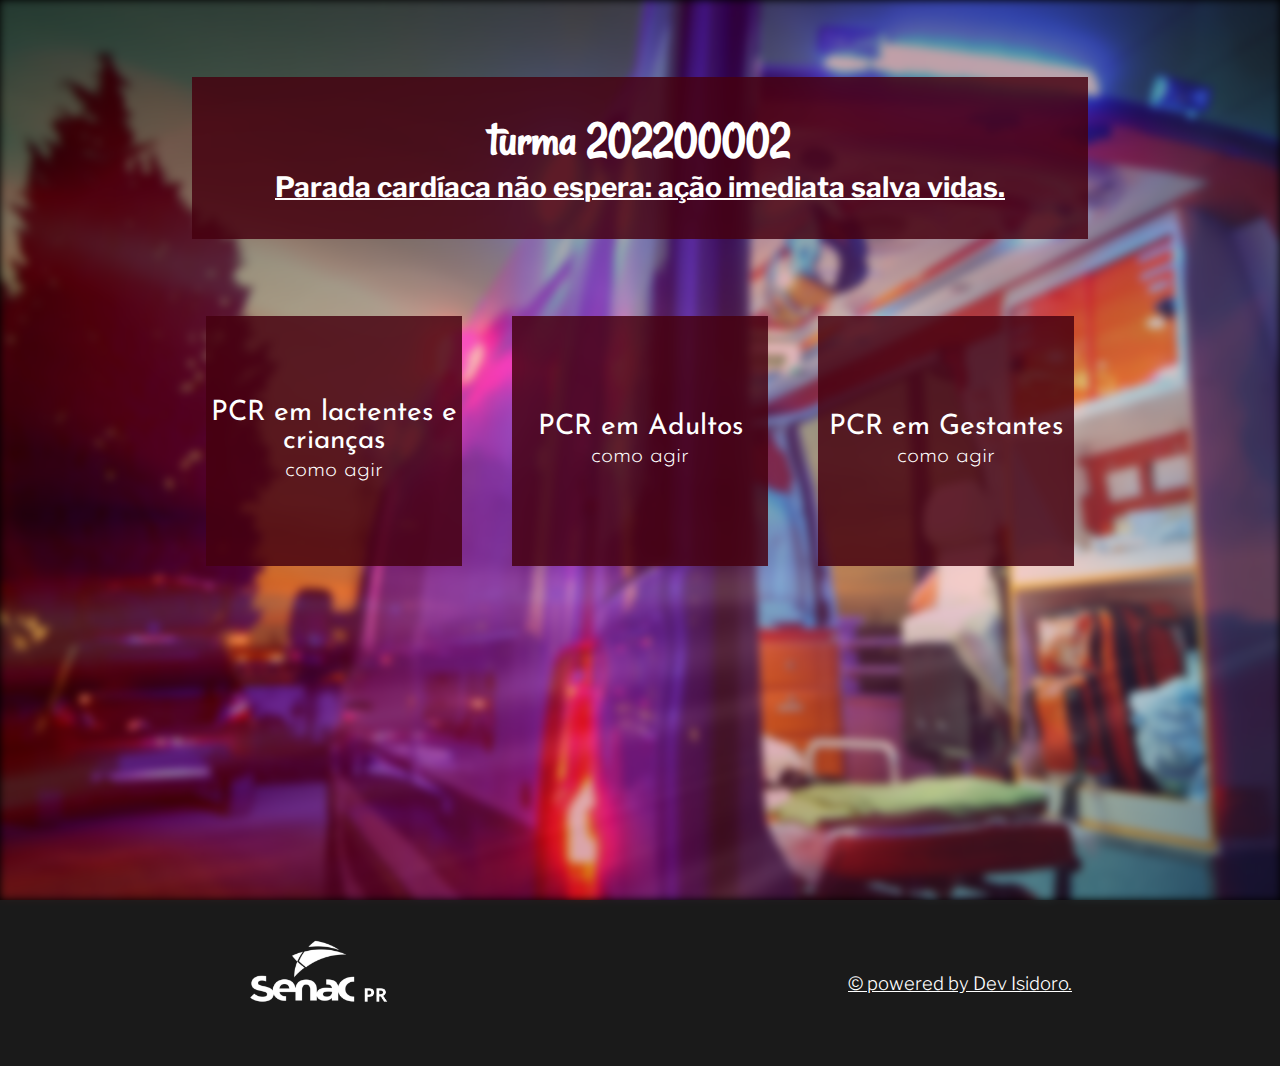
<file: index.html>
<!DOCTYPE html>
<html lang="pt-br">

<head>
    <meta charset="UTF-8">
    <meta name="viewport" content="width=device-width, initial-scale=1.0">
    <!-- CSS -->
    <link rel="stylesheet" href="./css/style.css">
    <link rel="stylesheet" href="./css/typography.css">
    <link rel="stylesheet" href="https://cdnjs.cloudflare.com/ajax/libs/animate.css/4.1.1/animate.min.css" />
    <link rel="stylesheet" href="./css/responsive.css">
    <!-- FONTS -->
    <link rel="preconnect" href="https://fonts.googleapis.com">
    <link rel="preconnect" href="https://fonts.gstatic.com" crossorigin>
    <link rel="preconnect" href="https://fonts.googleapis.com">
    <link rel="preconnect" href="https://fonts.gstatic.com" crossorigin>
    <link
        href="https://fonts.googleapis.com/css2?family=Josefin+Sans:ital,wght@0,100..700;1,100..700&family=Libre+Franklin:ital,wght@0,100..900;1,100..900&family=Rancho&display=swap"
        rel="stylesheet">
    <title>Senac PCR</title>
</head>

<body>
    <div class="main_bg"></div>
    <div class="container">
        <div class="titles animate__animated animate__heartBeat animate__slow">
            <h2 class="title">turma 202200002</h2>
            <h3 class="subtitle">Parada cardíaca não espera: ação imediata salva vidas.</h3>
        </div>
        <div class="options animate__animated animate__heartBeat animate__slow">
            <div class="kidPage">
                <a class="link" href="./pages/pcrKid.html">PCR em lactentes e crianças <br> <small>como agir</small></a>

            </div>
            <div class="adultPage">
                <a class="link" href="./pages/pcrAdult.html">PCR em Adultos <br><small>como agir</small></a>

            </div>
            <div class="pregnantPage">
                <a class="link" href="./pages/pcrGestantes.html">PCR em Gestantes<br><small>como agir</small></a>

            </div>
        </div>
    </div>
    <footer id="ftIndex">
        <div class="logo">
            <img src="./assets/img/SENACPR.png" alt="Logo do Senac PR">
        </div>
        <div id="direitos" class="text-center">
            <div id="direitos" class="text-center">
                <a href="https://github.com/Isidoro-D" target="_blank"><span>© powered by Dev Isidoro.</span></a>
        </div>
    </footer>

</body>

</html>
</file>
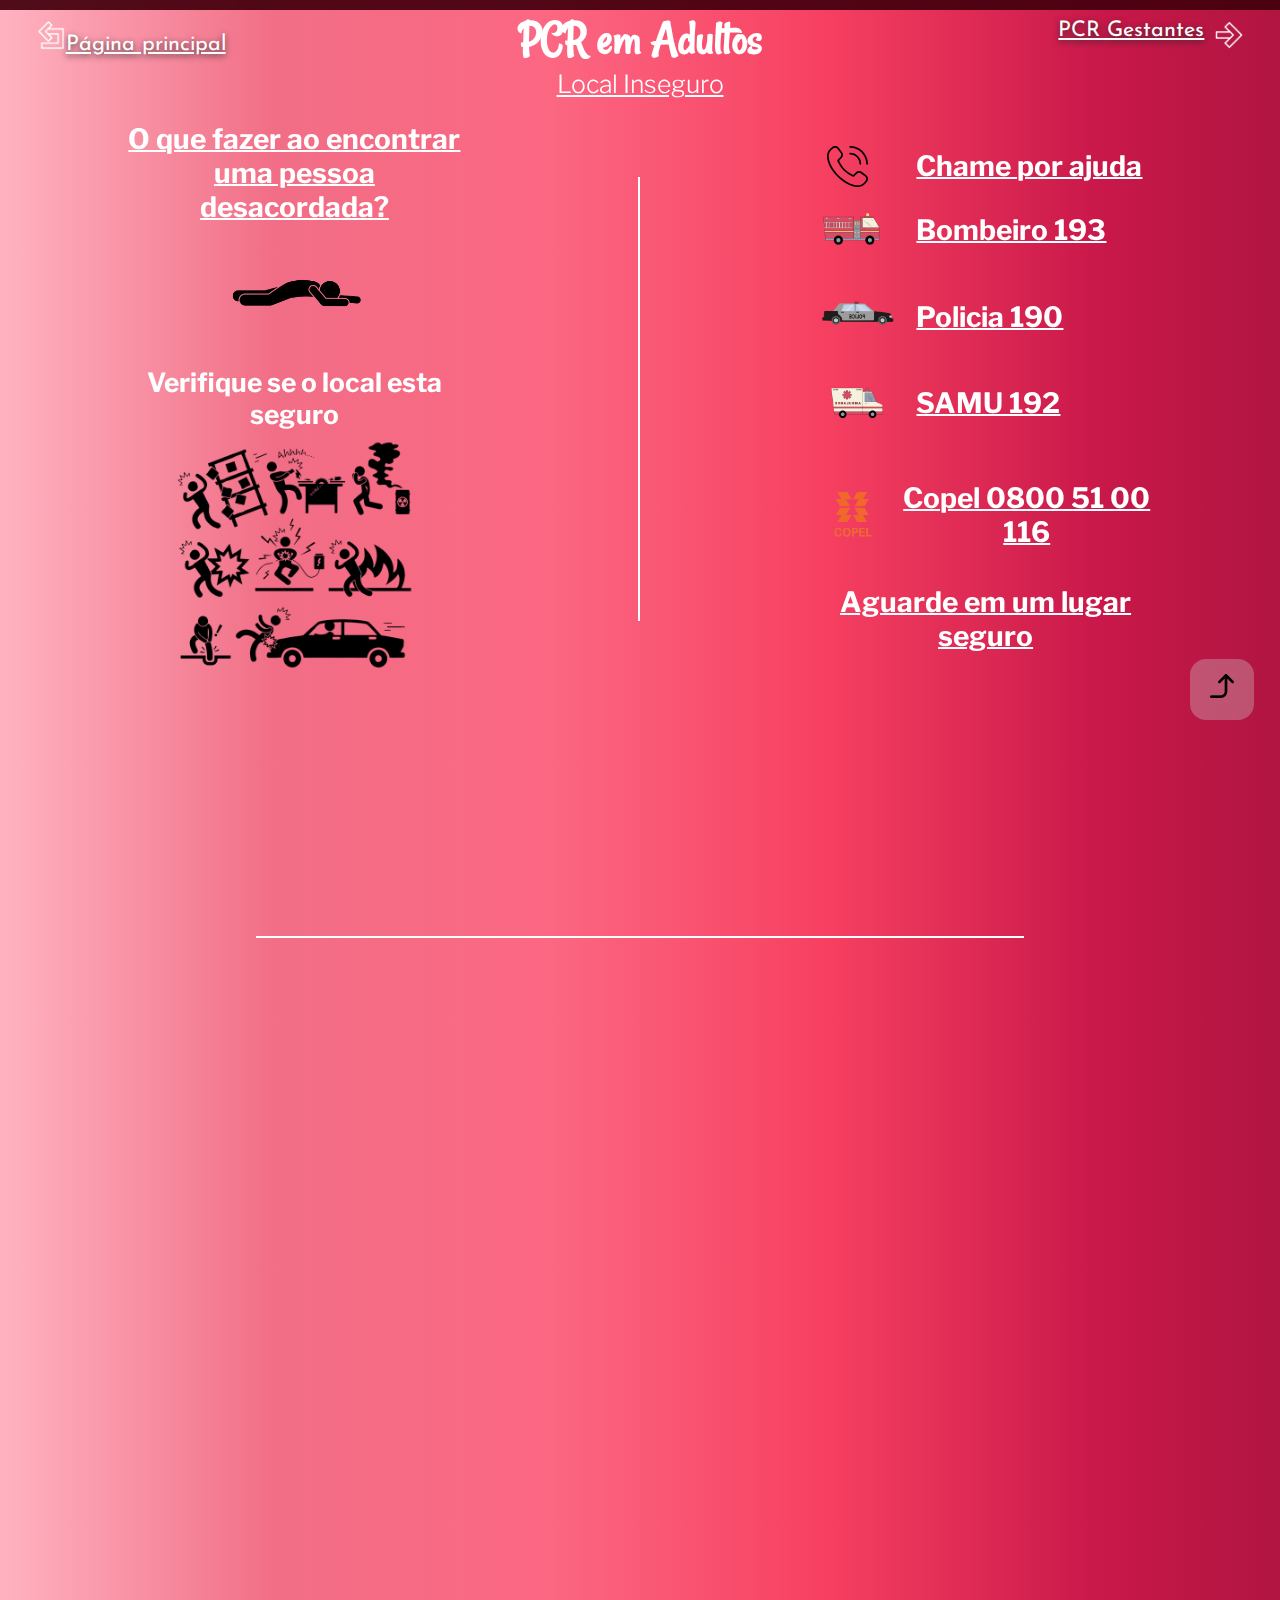
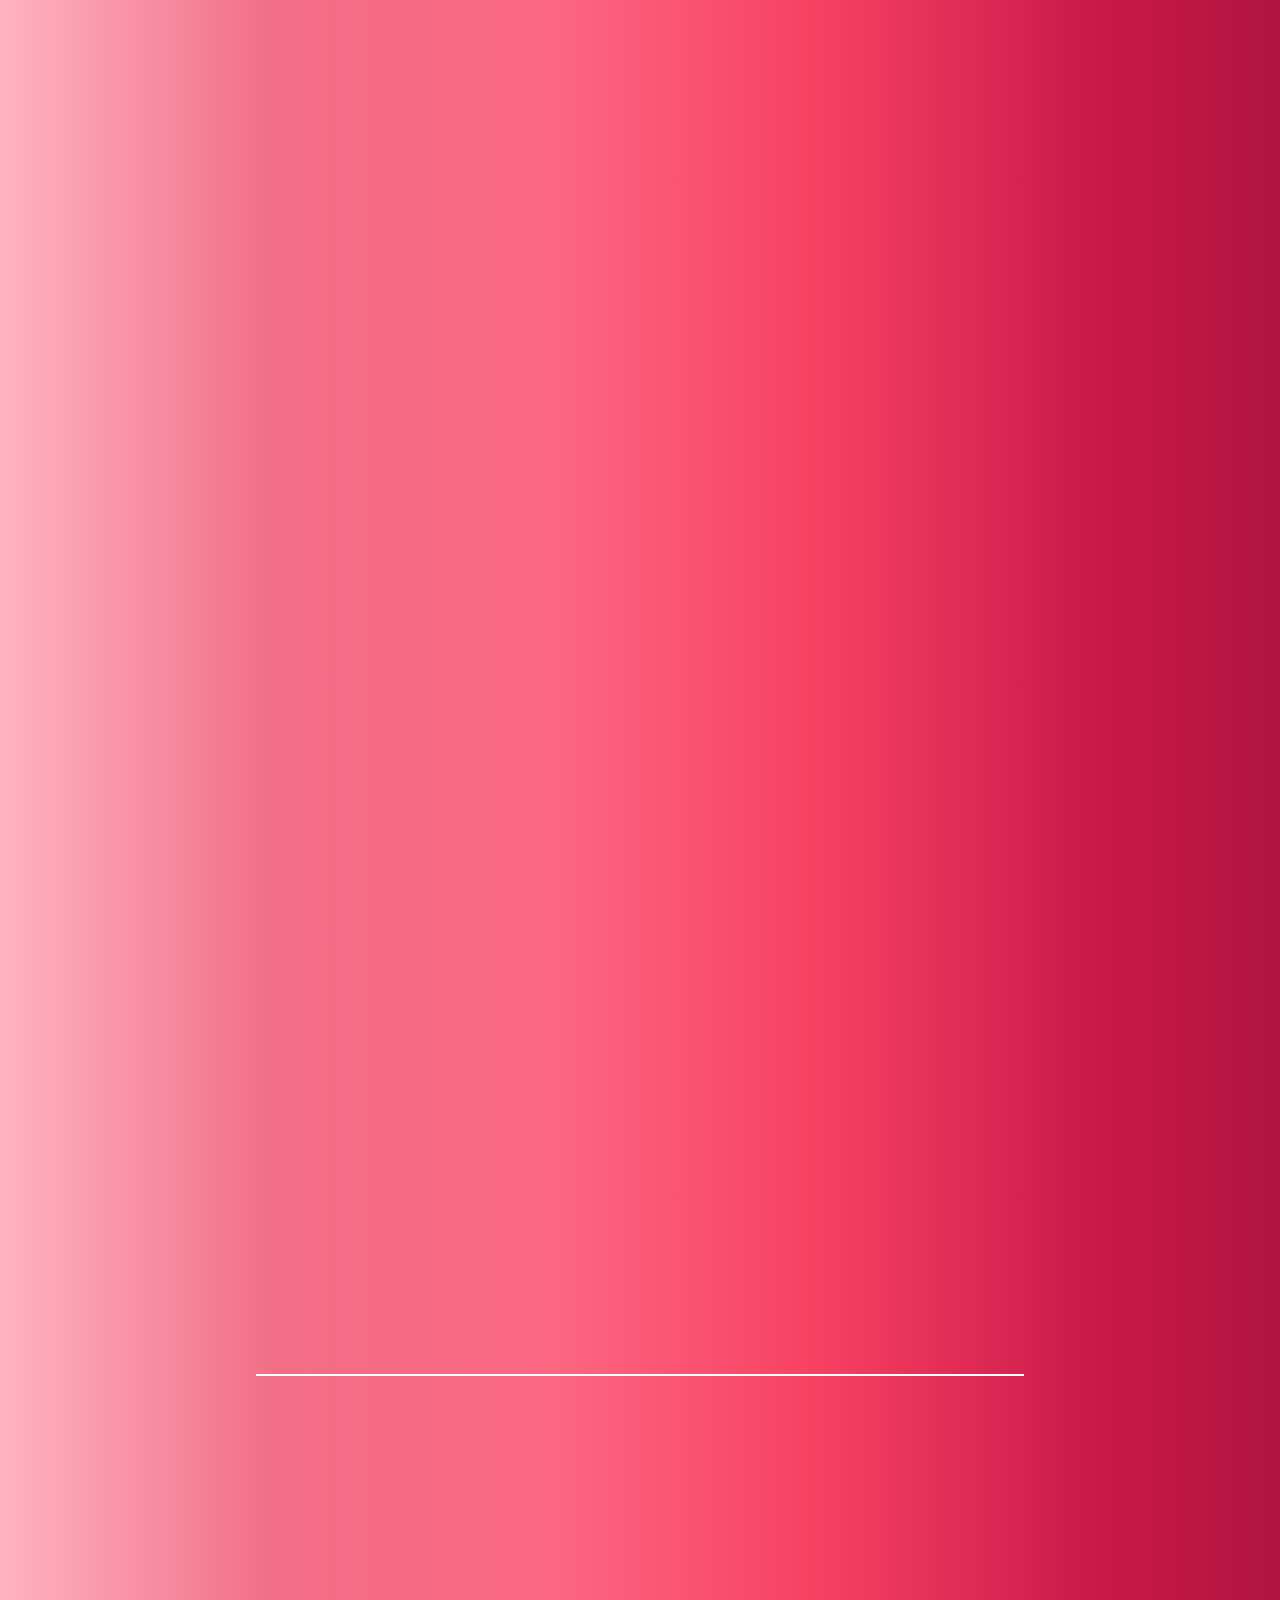
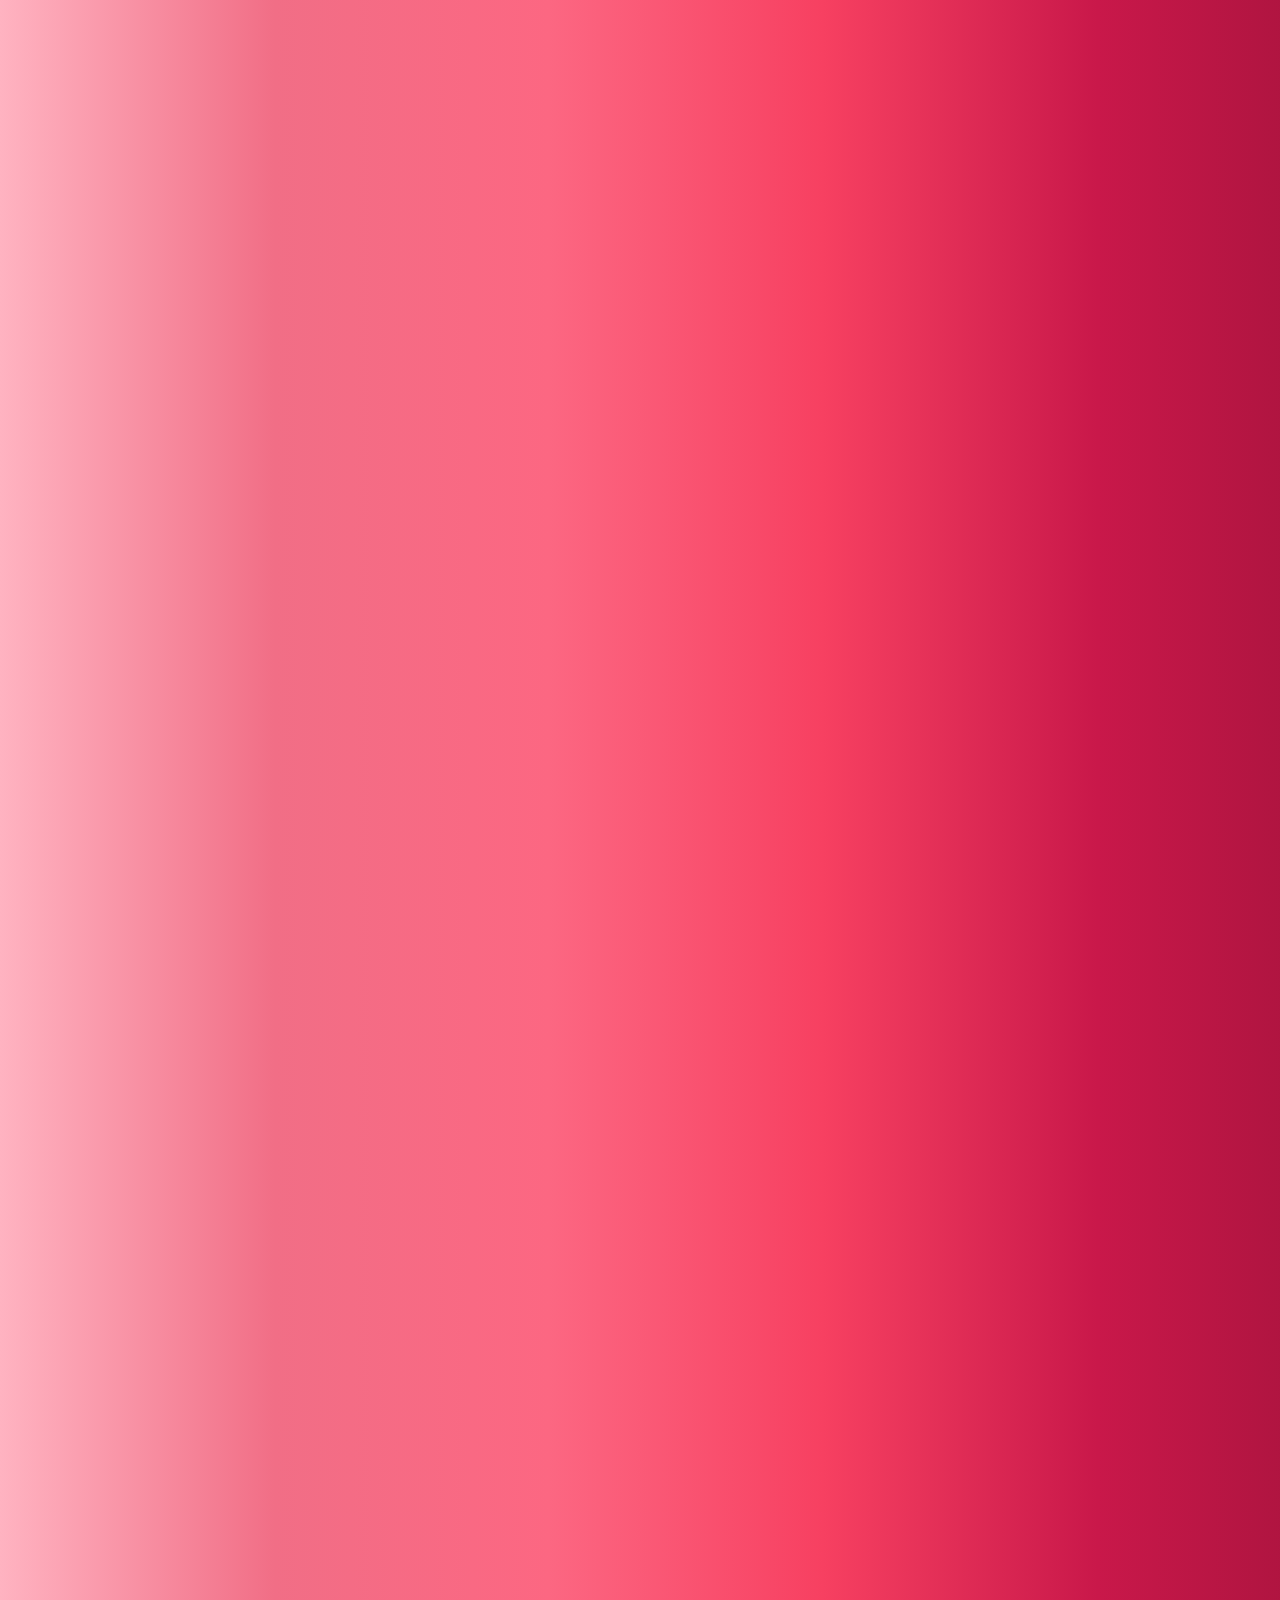
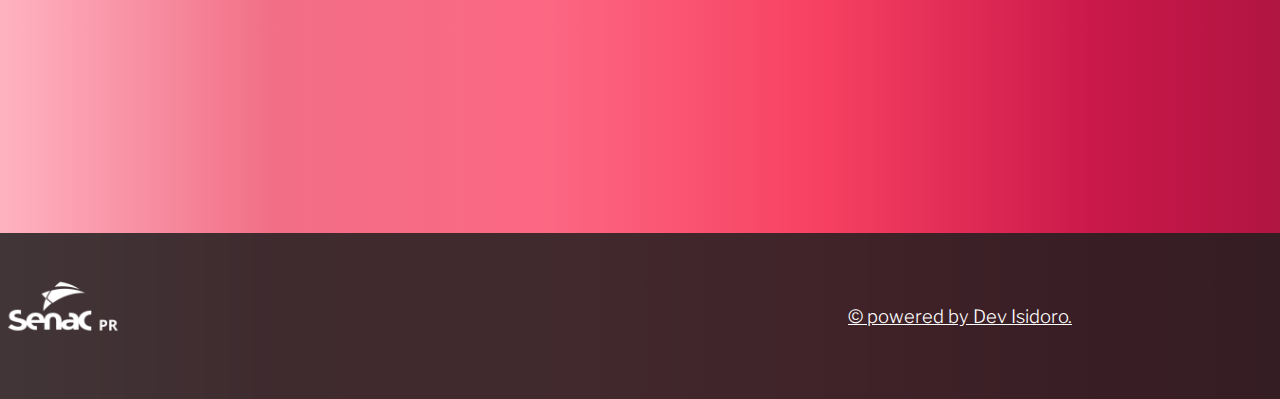
<file: pages/pcrAdult.html>
<!DOCTYPE html>
<html lang="pt-br">

<head>
    <meta charset="UTF-8">
    <meta name="viewport" content="width=device-width, initial-scale=1.0">
    <!-- CSS -->
    <link rel="stylesheet" href="../css/typography.css">
    <link rel="stylesheet" href="../css/styleAdult.css">
    <link rel="stylesheet" href="../css/responsive.css">
    <!-- FONTS -->
    <link rel="preconnect" href="https://fonts.googleapis.com">
    <link rel="preconnect" href="https://fonts.gstatic.com" crossorigin>
    <link rel="preconnect" href="https://fonts.googleapis.com">
    <link rel="preconnect" href="https://fonts.gstatic.com" crossorigin>
    <link
        href="https://fonts.googleapis.com/css2?family=Josefin+Sans:ital,wght@0,100..700;1,100..700&family=Libre+Franklin:ital,wght@0,100..900;1,100..900&family=Rancho&display=swap"
        rel="stylesheet">
    <title>PCR em Adulto</title>
</head>

<body>
    <div class="line"></div>
    <div class="general">
        <main>
            <div class="buttons">
                <a class="home" href="../index.html" target="_self" rel="noopener noreferrer"><img
                        src="../assets/icons/arrows-back.png" alt="seta de voltar">Página principal</a>
                <a href="./pcrGestantes.html" class="next">PCR Gestantes<img src="../assets/icons/right-arrow.png"
                        alt=""></a>
            </div>
            <section class="pcrAdult hidden">
                <div class="containerPages">
                    <h2 class="title" id="inicio">PCR em Adultos</h2>
                    <span class="inseguro">Local Inseguro</span>
                    <div class="adult">
                        <div class="icons hidden">
                            <h3>O que fazer ao encontrar uma pessoa desacordada?</h3>
                            <img class="fallOver hidden" src="../assets/icons/pessoa_brucos.png" alt="pessoa de bruços">
                            <h4>Verifique se o local esta seguro</h4>
                            <img class="danger hidden" src="../assets/icons/situacoes_perigosas.png"
                                alt="Situações Perigosas">
                        </div>

                        <div class="divisor"></div>

                        <div class="info">
                            <div class="call hidden">
                                <img class="pcrAdult_img tel" src="../assets/icons/phone-call_10484800.svg"
                                    alt="Telefone">
                                <h3>Chame por ajuda</h3>
                            </div>
                            <div class="fireman hidden">
                                <img class="pcrAdult_img" src="../assets/icons/bombeiro.png" alt="Caminhão de bombeiro">
                                <a href="tel:+55 193">
                                    <h3>Bombeiro 193</h3>
                                </a>
                            </div>
                            <div class="police hidden">
                                <img class="pcrAdult_img" src="../assets/icons/qsv_policia.png"
                                    alt="Viatura da policia">
                                <a href="tel:+55 190">
                                    <h3>Policia 190</h3>
                                </a>
                            </div>
                            <div class="paramedic hidden">
                                <img class="pcrAdult_img" src="../assets/icons/ambulancia.png" alt="Ambulância">
                                <a href="tel:+55 192">
                                    <h3>SAMU 192</h3>
                                </a>
                            </div>
                            <div class="copel hidden">
                                <img class="pcrAdult_img logoCopel" src="../assets/icons/copel.png" alt="Logo do COPEL">
                                <a href="tel:+55 0800 51 00 116">
                                    <h3>Copel 0800 51 00 116</h3>
                                </a>
                            </div>
                            <h3>Aguarde em um lugar seguro</h3>
                        </div>
                    </div>
                </div>
            </section>
            <a class="back" href="#inicio"><img src="../assets/icons/direita-para-cima.png" alt=""></a>
        </main>

        <div class="divisor_line"></div>
        <section class="safe hidden">
            <div class="containerPages">
                <span class="inseguro" style="margin-top: 2%;">Local seguro</span>
                <div class="adult">
                    <div class="safeArea hidden">
                        <p>Verifique a consciência, tentando chamar pelo<br> nome, faça perguntas como "Oi pode me
                            ouvir?"
                        </p>
                        <img class="fallOver hidden" src="../assets/icons/pessoa_desmaiada.png" alt="pessoa de bruços">
                        <p>caso não tenha resposta realize estímulo doloroso entre dedos das mãos;</p>
                        <img class="pcrAdult_img estimulos hidden" src="../assets/icons/aperto_na_mao.png"
                            alt="Estimulos nas mãos">
                        <div class="call">
                            <img class="pcrAdult_img tel" src="../assets/icons/phone-call_10484800.svg" alt="Telefone">
                            <h3>Chame por ajuda</h3>
                        </div>
                        <div class="paramedic hidden">
                            <img class="pcrAdult_img" src="../assets/icons/ambulancia.png" alt="Ambulância">
                            <a href="tel:+55 192">
                                <h3>SAMU 192</h3>
                            </a>
                        </div>
                    </div>

                    <div class="divisor"></div>

                    <div class="info safeInfo hidden">
                        <p>Verifique as vias aéreas (nariz e boca) para garantir que nada esteja bloqueando<br> a
                            passagem
                            de
                            ar. Em seguida, observe se há movimentação na região do peito (tórax).</p>
                        <div class="breath">
                            <img class="verificationBreath hidden" src="../assets/icons/respiracao_boa_a_boca.png"
                                alt="Verificando se um adulto está respirando">
                            <img class="verificationBreath hidden" src="../assets/icons/verificar_respiracao.png"
                                alt="Verificando se um adulto está respirando">
                        </div>
                        <p>Verifique o pulso carotídeo, se caso não houver pulso e respiração, inicie a massagem
                            cardíaca
                            (compressões torácicas);</p>
                        <img class="adultPulse hidden" src="../assets/icons/verificar_pulcacao.png"
                            alt="Verificando pulsação de uma criança">
                    </div>
                </div>
            </div>
            <div class="divisor_line"></div>
            <div class="explain hidden">
                <p>Deite a vítima no chão ou em uma superfície rígida, e inicie a massagem cardíaca (compressões
                    torácicas)<br> até a chegada do socorro, 100 a 120 compressões por minuto, afundando o tórax cerca
                    de 4
                    a 5 cm;</p>
                <img class="crpAdult hidden" src="../assets/icons/cpr_adulto.png" alt="Primeiros socorros em adulto">
                <div class="aviso hidden">
                    <b class="warning">ATENÇÃO !!</b>
                    <p>Se a vítima for muito<br> emagrecida ou idosa, realizar<br> a massagem com uma mão<br> apenas.
                    </p>
                </div>
                <p>Realize as compressões até o Socorro chegar.</p>
                <a class="video" href="../assets/videos/pcr_adult .mp4" target="_blank" rel="noopener noreferrer"><img
                        src="../assets/icons/seguro-de-vida.png" alt="icone do vídeo">Vídeo explicativo</a>
            </div>

        </section>

        <div class="divisor_line"></div>
        <section class="dea hidden">
            <div class="containerPages">
                <h2 class="title">DEA</h2>
                <p>O Desfibrilador Externo Automático (DEA) é destinado para reverter uma parada cardiorrespiratória<br>
                    através da detecção automática de ritmos chocáveis. Ele é capaz de diagnosticar as arritmias
                    cardíacas<br> e tratá-las através da desfribrilação.</p>
                <div class="guidance hidden">
                    <h3>Como utilizar o DEA</h3>
                    <ul>
                        <li class="hidden">Antes de usar o desfribrilador, deve se retirar os acessórios de metal que o
                            paciente esteja
                            usando;</li>
                        <li class="hidden">Posicione o DEA próximo à vítima, ligue o aparelho, afaste-se da vítima e
                            siga as orientações
                            fornecidas pelo equipamento;</li>
                        <li class="hidden">O eletrodo direito deve ser colocado abaixo da clavícula direita;</li>
                        <li class="hidden">O eletrodo esquerdo precisa ficar abaixo do mamilo esquerdo;</li>
                        <li class="hidden">Após a fixação dos eletrodos, instale o cabo no conector do equipamento e
                            espere ele analisar o
                            ritmo cardíaco;</li>
                        <li class="hidden">Se o choque for indicado, afaste-se da vítima e aperte o botão seguindo as
                            orientações do DEA, e
                            então, realize as compressões torácicas;</li>
                        <li class="hidden">Caso o choque não seja indicado, mantenha a massagem (compressões torácicas)
                            até a chegada do
                            socorro;</li>
                        <li class="hidden">É essencial verificar se a vítima está molhada; se estiver, deve ser seca
                            antes de iniciar o
                            procedimento;</li>
                        <li class="hidden">Não se deve colocar os eletrodos sobre o marcapasso, pois pode haver
                            interferência nas
                            informações.</li>
                    </ul>
                </div>
                <img class="hidden" src="../assets/icons/DEA.png" alt="">
            </div>
        </section>
    </div>
    <footer>
        <div class="logo">
            <img src="../assets/img/SENACPR.png" alt="Logo do Senac PR">
        </div>
        <div id="direitos" class="text-center">
            <a href="https://github.com/Isidoro-D" target="_blank"><span>© powered by Dev Isidoro.</span></a>
        </div>
    </footer>

    <script src="../script/script.js"></script>
</body>

</html>
</file>
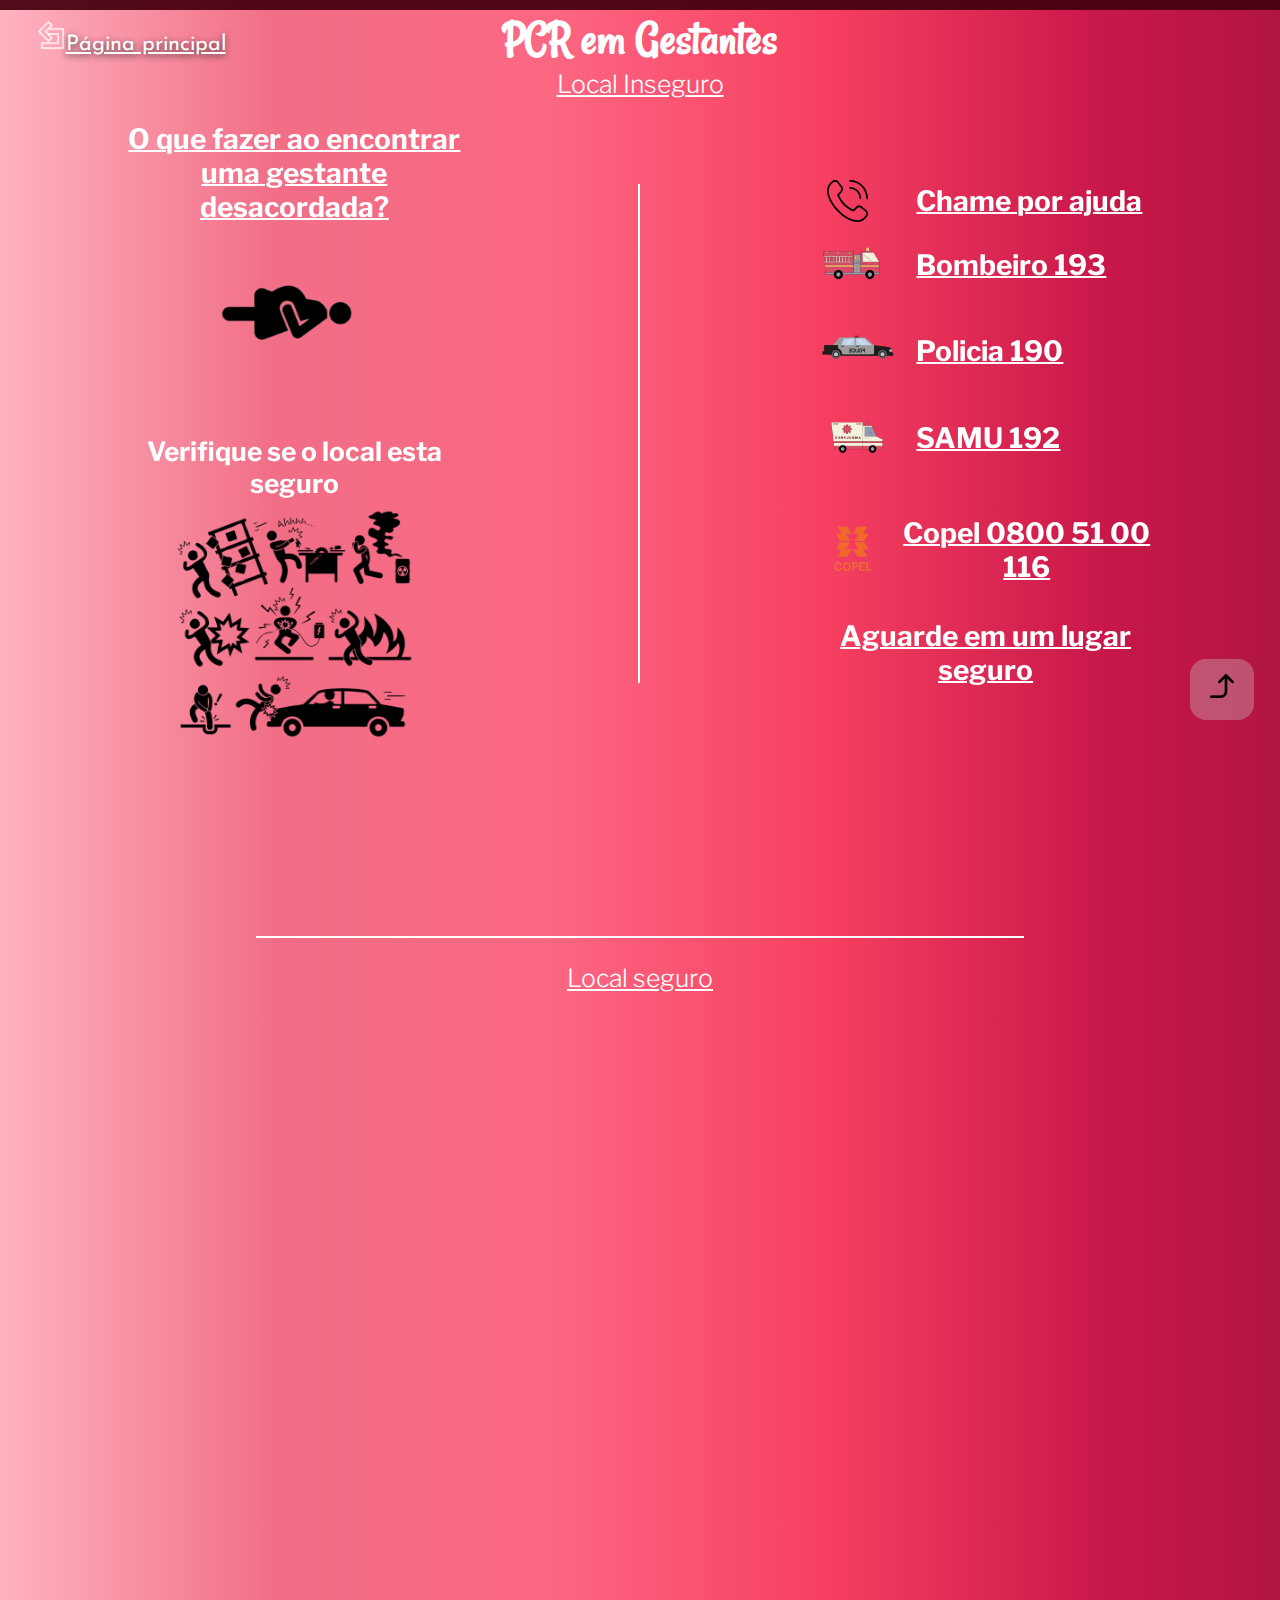
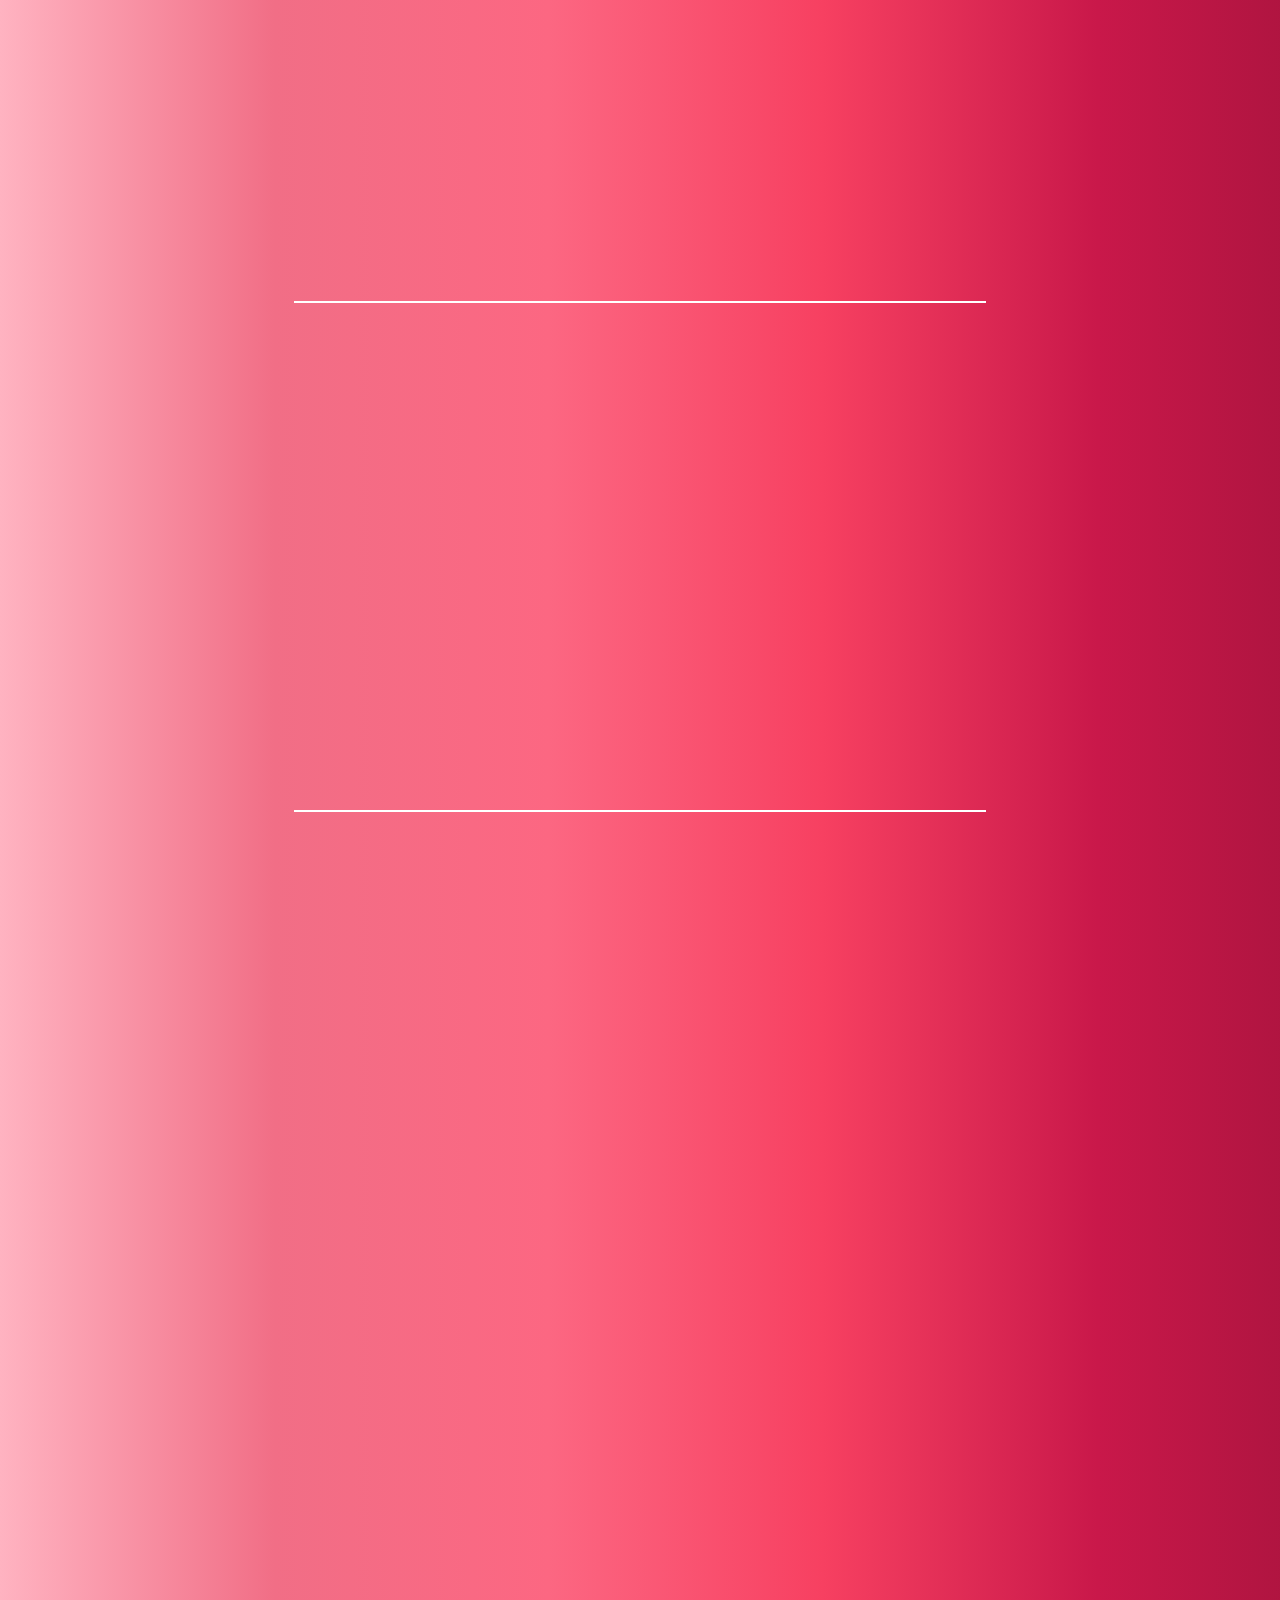
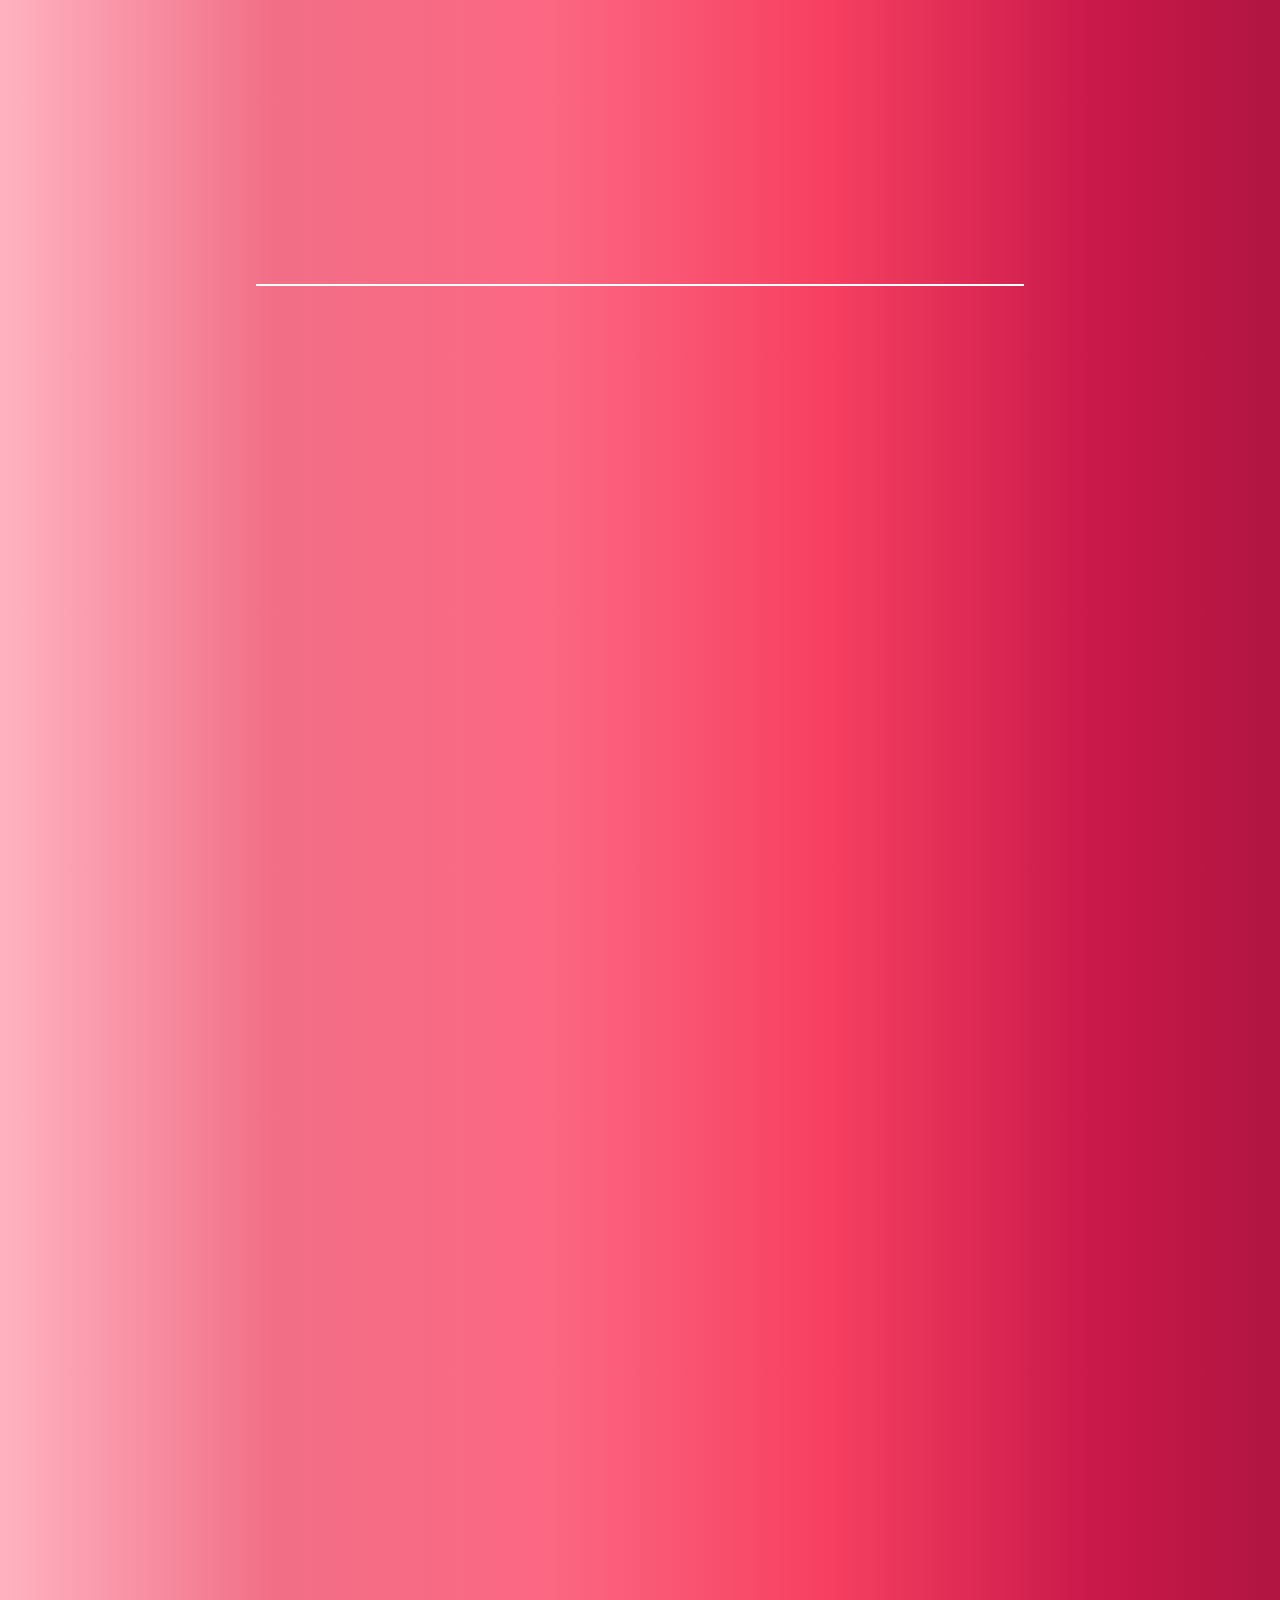
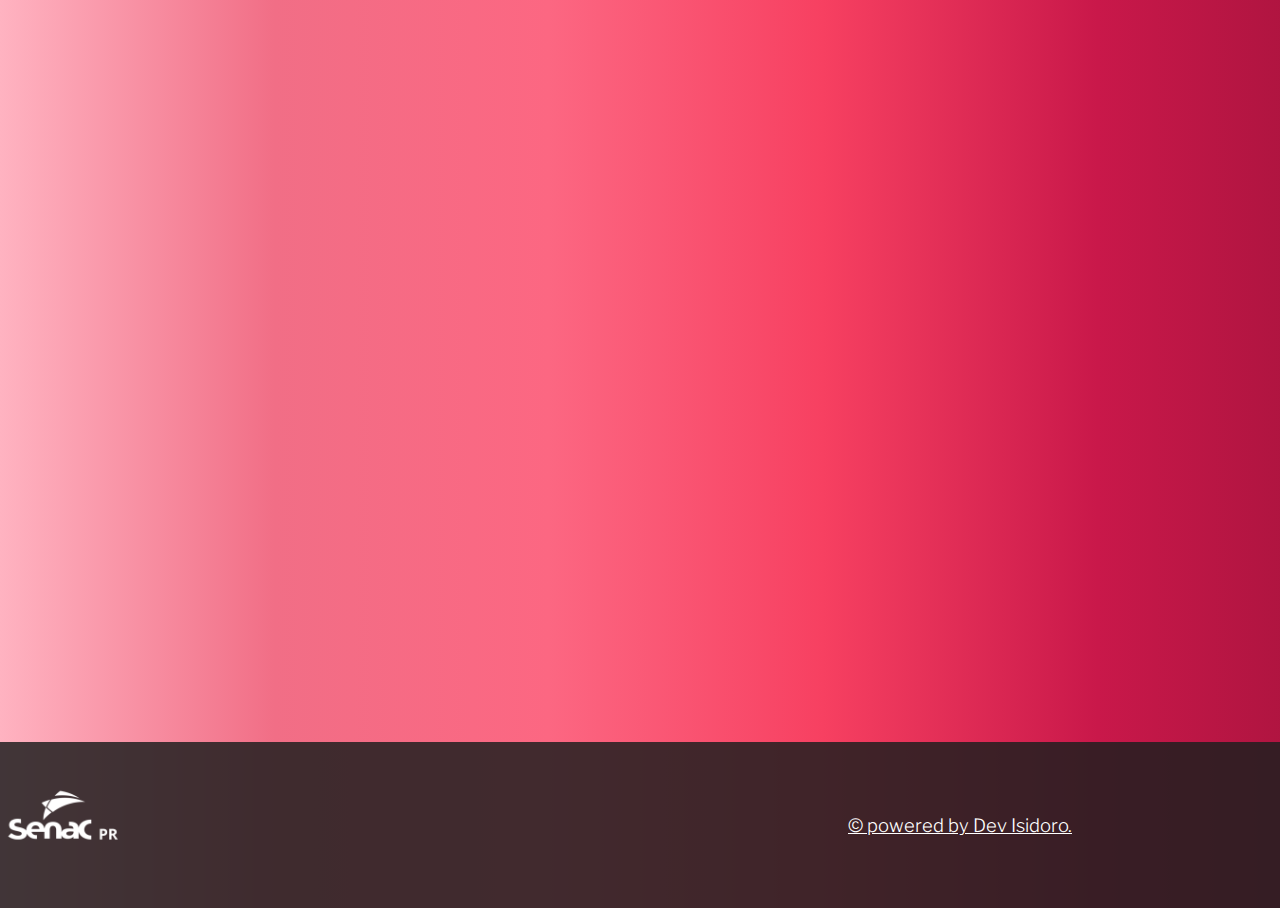
<file: pages/pcrGestantes.html>
<!DOCTYPE html>
<html lang="pt-br">

<head>
    <meta charset="UTF-8">
    <meta name="viewport" content="width=device-width, initial-scale=1.0">
    <!-- CSS -->
    <link rel="stylesheet" href="../css/typography.css">
    <link rel="stylesheet" href="../css/styleAdult.css">
    <link rel="stylesheet" href="../css/responsive.css">
    <!-- FONTS -->
    <link rel="preconnect" href="https://fonts.googleapis.com">
    <link rel="preconnect" href="https://fonts.gstatic.com" crossorigin>
    <link rel="preconnect" href="https://fonts.googleapis.com">
    <link rel="preconnect" href="https://fonts.gstatic.com" crossorigin>
    <link
        href="https://fonts.googleapis.com/css2?family=Josefin+Sans:ital,wght@0,100..700;1,100..700&family=Libre+Franklin:ital,wght@0,100..900;1,100..900&family=Rancho&display=swap"
        rel="stylesheet">
    <title>PCR em Adulto</title>
</head>

<body>
    <div class="line"></div>
    <main>
        <div class="buttons">
            <a class="home" href="../index.html" target="_self" rel="noopener noreferrer"><img
                    src="../assets/icons/arrows-back.png    " alt="seta de voltar">Página principal</a>
        </div>
        <section class="pcrAdult">
            <div class="containerPages">
                <h2 class="title" id="inicio">PCR em Gestantes</h2>
                <span class="inseguro">Local Inseguro</span>
                <div class="adult">
                    <div class="icons hidden">
                        <h3>O que fazer ao encontrar uma gestante desacordada?</h3>
                        <img class="fallOver gestante hidden" src="../assets/icons/gravida_deitada.png"
                            alt="gestante de bruços">
                        <h4>Verifique se o local esta seguro</h4>
                        <img class="danger hidden" src="../assets/icons/situacoes_perigosas.png" alt="Situações Perigosas">
                    </div>

                    <div class="divisor"></div>

                    <div class="info hidden">
                        <div class="call hidden">
                            <img class="pcrAdult_img tel" src="../assets/icons/phone-call_10484800.svg" alt="Telefone">
                            <h3>Chame por ajuda</h3>
                        </div>
                        <div class="fireman hidden">
                            <img class="pcrAdult_img" src="../assets/icons/bombeiro.png" alt="Caminhão de bombeiro">
                            <a href="tel:+55 193">
                                <h3>Bombeiro 193</h3>
                            </a>
                        </div>
                        <div class="police hidden">
                            <img class="pcrAdult_img" src="../assets/icons/qsv_policia.png" alt="Viatura da policia">
                            <a href="tel:+55 190">
                                <h3>Policia 190</h3>
                            </a>
                        </div>
                        <div class="paramedic hidden">
                            <img class="pcrAdult_img" src="../assets/icons/ambulancia.png" alt="Ambulância">
                            <a href="tel:+55 192">
                                <h3>SAMU 192</h3>
                            </a>
                        </div>
                        <div class="copel hidden">
                            <img class="pcrAdult_img logoCopel" src="../assets/icons/copel.png" alt="Logo do COPEL">
                            <a href="tel:+55 0800 51 00 116">
                                <h3>Copel 0800 51 00 116</h3>
                            </a>
                        </div>
                        <h3>Aguarde em um lugar seguro</h3>
                    </div>
                </div>
            </div>
        </section>
        <a class="back" href="#inicio"><img src="../assets/icons/direita-para-cima.png" alt=""></a>
    </main>

    <div class="divisor_line"></div>
    <section class="safe ">
        <div class="containerPages">
            <span class="inseguro" style="margin-top: 2%;">Local seguro</span>
            <div class="adult hidden">
                <div class="safeArea hidden">
                    <p>Verifique a consciência, tentando chamar pelo<br> nome, faça perguntas como "Oi pode me ouvir?"
                    </p>
                    <img class="fallOver gestante hidden" src="../assets/icons/gravida_deitada.png" alt="gestante de bruços">
                    <p>caso não tenha resposta realize estímulo doloroso entre dedos das mãos;</p>
                    <img class="pcrAdult_img estimulos hidden" src="../assets/icons/aperto_na_mao.png"
                        alt="Estimulos nas mãos hidden">
                    <div class="call hidden">
                        <img class="pcrAdult_img tel" src="../assets/icons/phone-call_10484800.svg" alt="Telefone">
                        <h3>Chame por ajuda</h3>
                    </div>
                    <div class="paramedic hidden">
                        <img class="pcrAdult_img" src="../assets/icons/ambulancia.png" alt="Ambulância">
                        <a href="tel:+55 192">
                            <h3>SAMU 192</h3>
                        </a>
                    </div>
                </div>

                <div class="divisor"></div>

                <div class="info safeInfo hidden">
                    <p>Verifique as vias aéreas (nariz e boca) para garantir que nada esteja bloqueando<br> a passagem
                        de
                        ar. Em seguida, observe se há movimentação na região do peito (tórax).</p>
                    <div class="breath hidden">
                        <img class="verificationBreath" src="../assets/icons/respiracao_boa_a_boca.png"
                            alt="Verificando se um adulto está respirando">
                        <img class="verificationBreath" src="../assets/icons/verificar_respiracao.png"
                            alt="Verificando se um adulto está respirando">
                    </div>
                    <p>Verifique o pulso carotídeo, se caso não houver pulso e respiração, inicie a massagem cardíaca
                        (compressões torácicas);</p>
                    <img class="adultPulse hidden" src="../assets/icons/verificar_pulcacao.png"
                        alt="Verificando pulsação de um adulto">
                </div>
            </div>
        </div>

    </section>

    <section class="pregn ">
        <div class="divisor_line"></div>

        <div class="containerPages">
            <div class="gestante hidden">
                <p class="hidden">Realize a manobra do útero para esquerda para aliviar a pressão na aorta/cava.</p>
                <img class="hidden" src="../assets/icons/verificando_gravidez.png" alt="Manobra no útero">
            </div>
        </div>

        <div class="divisor_line"></div>
        <div class="explain hidden">
            <p>Deite a vítima no chão ou em uma superfície rígida, e inicie a massagem cardíaca (compressões
                torácicas)<br> até a chegada do socorro, 100 a 120 compressões por minuto, afundando o tórax cerca
                de 4
                a 5 cm;</p>
            <img class="crpAdult hidden" src="../assets/icons/cpr_adulto.png" alt="Primeiros socorros em adulto">
            <p>Realize as compressões até o Socorro chegar.</p>
            <a class="video" href="../assets/videos/pcr_adult .mp4" target="_blank" rel="noopener noreferrer"><img
                    src="../assets/icons/seguro-de-vida.png" alt="icone do vídeo">Vídeo explicativo</a>
        </div>
    </section>

    <div class="divisor_line"></div>
    <section class="dea ">
        <div class="containerPages">
            <div class="expla hidden">
                <h2 class="title hidden">DEA</h2>
                <p>O Desfibrilador Externo Automático (DEA) é destinado para reverter uma parada cardiorrespiratória<br>
                    através da detecção automática de ritmos chocáveis. Ele é capaz de diagnosticar as arritmias
                    cardíacas<br> e tratá-las através da desfribrilação.</p>
            </div>
            <div class="guidance hidden">
                <h3>Como utilizar o DEA</h3>
                <ul>
                    <li class="hidden">Antes de usar o desfribrilador, deve se retirar os acessórios de metal que o paciente esteja
                        usando;</li>
                    <li class="hidden">Posicione o DEA próximo à vítima, ligue o aparelho, afaste-se da vítima e siga as orientações
                        fornecidas pelo equipamento;</li>
                    <li class="hidden">O eletrodo direito deve ser colocado abaixo da clavícula direita;</li>
                    <li class="hidden">O eletrodo esquerdo precisa ficar abaixo do mamilo esquerdo;</li>
                    <li class="hidden">Após a fixação dos eletrodos, instale o cabo no conector do equipamento e espere ele analisar o
                        ritmo cardíaco;</li>
                    <li class="hidden">Se o choque for indicado, afaste-se da vítima e aperte o botão seguindo as orientações do DEA, e
                        então, realize as compressões torácicas;</li>
                    <li class="hidden">Caso o choque não seja indicado, mantenha a massagem (compressões torácicas) até a chegada do
                        socorro;</li>
                    <li class="hidden">É essencial verificar se a vítima está molhada; se estiver, deve ser seca antes de iniciar o
                        procedimento;</li>
                    <li class="hidden">Não se deve colocar os eletrodos sobre o marcapasso, pois pode haver interferência nas
                        informações.</li>
                </ul>
            </div>
            <img class="hidden" src="../assets/icons/DEA.png" alt="">
        </div>
    </section>
    <footer>
        <div class="logo">
            <img src="../assets/img/SENACPR.png" alt="Logo do Senac PR">
        </div>
        <div id="direitos" class="text-center">
            <a href="https://github.com/Isidoro-D" target="_blank"><span>© powered by Dev Isidoro.</span></a>
        </div>
    </footer>

    <script src="../script/script.js"></script>
</body>

</html>
</file>
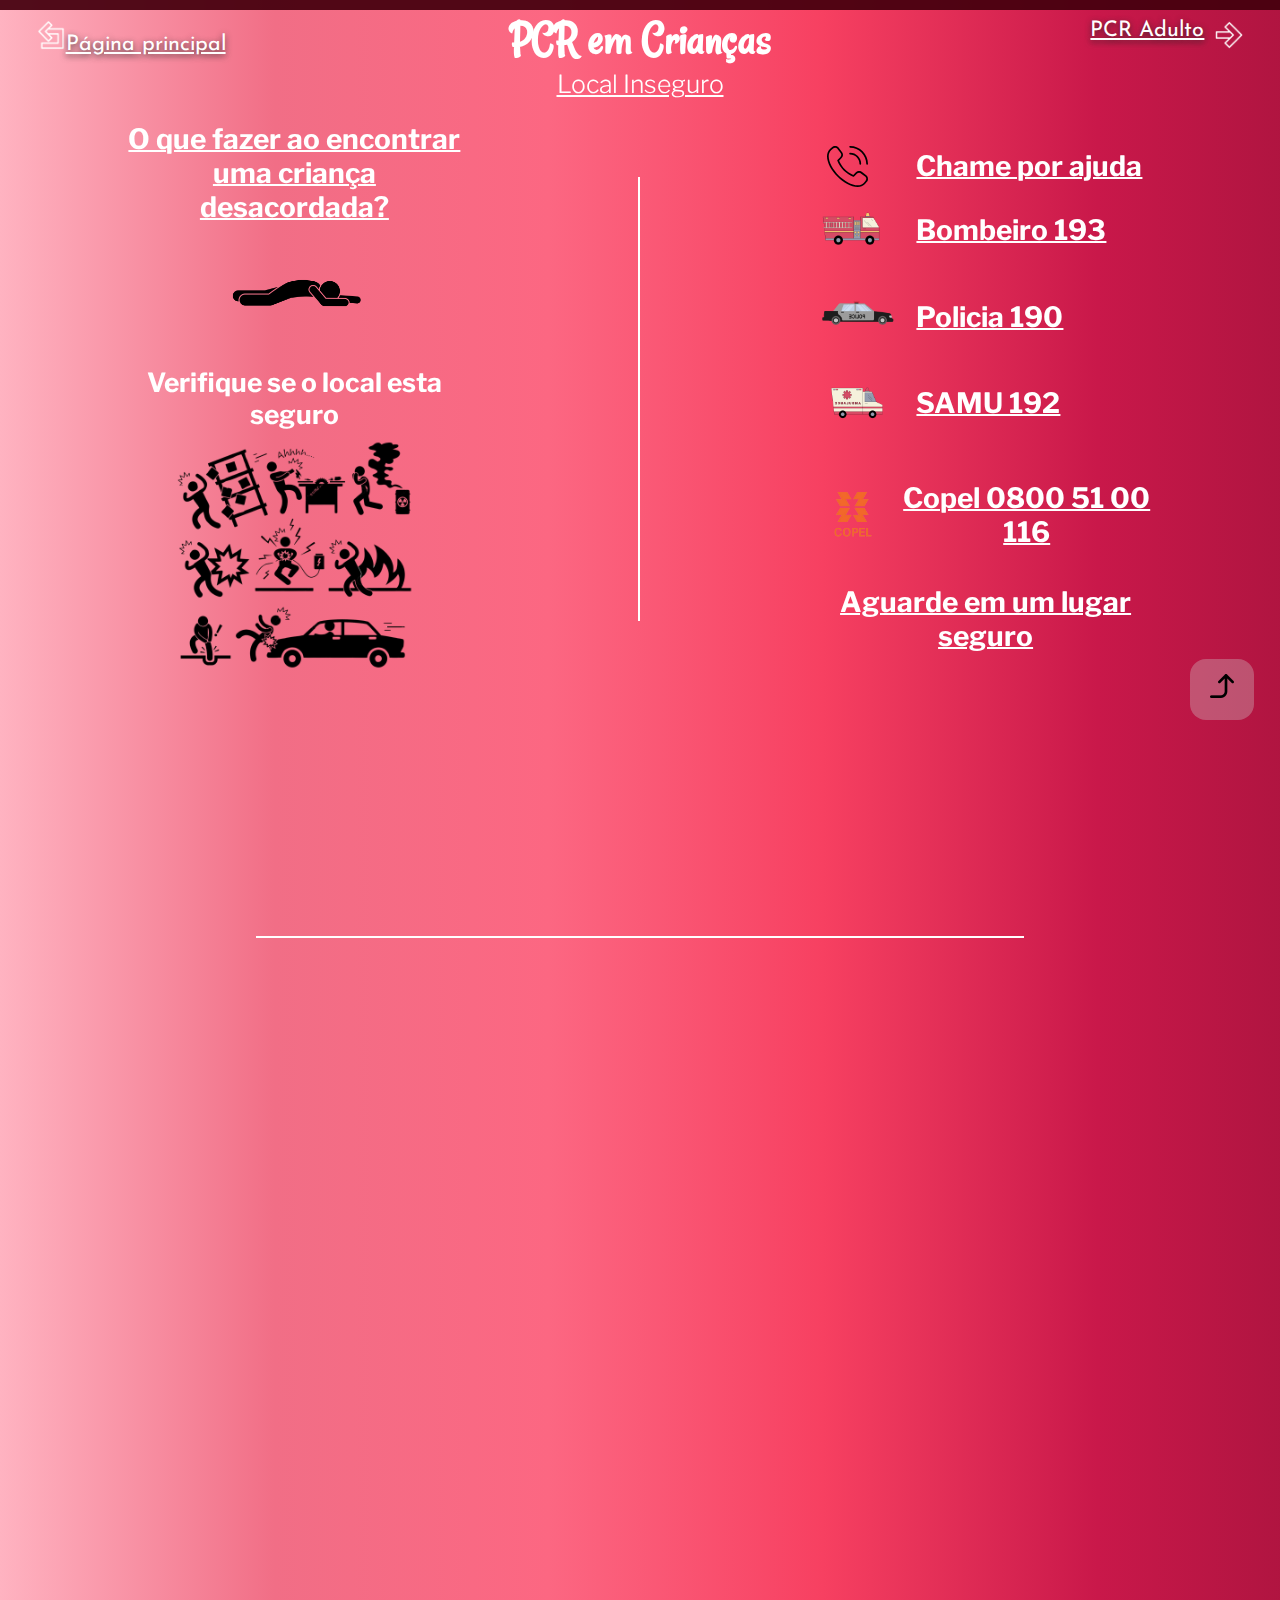
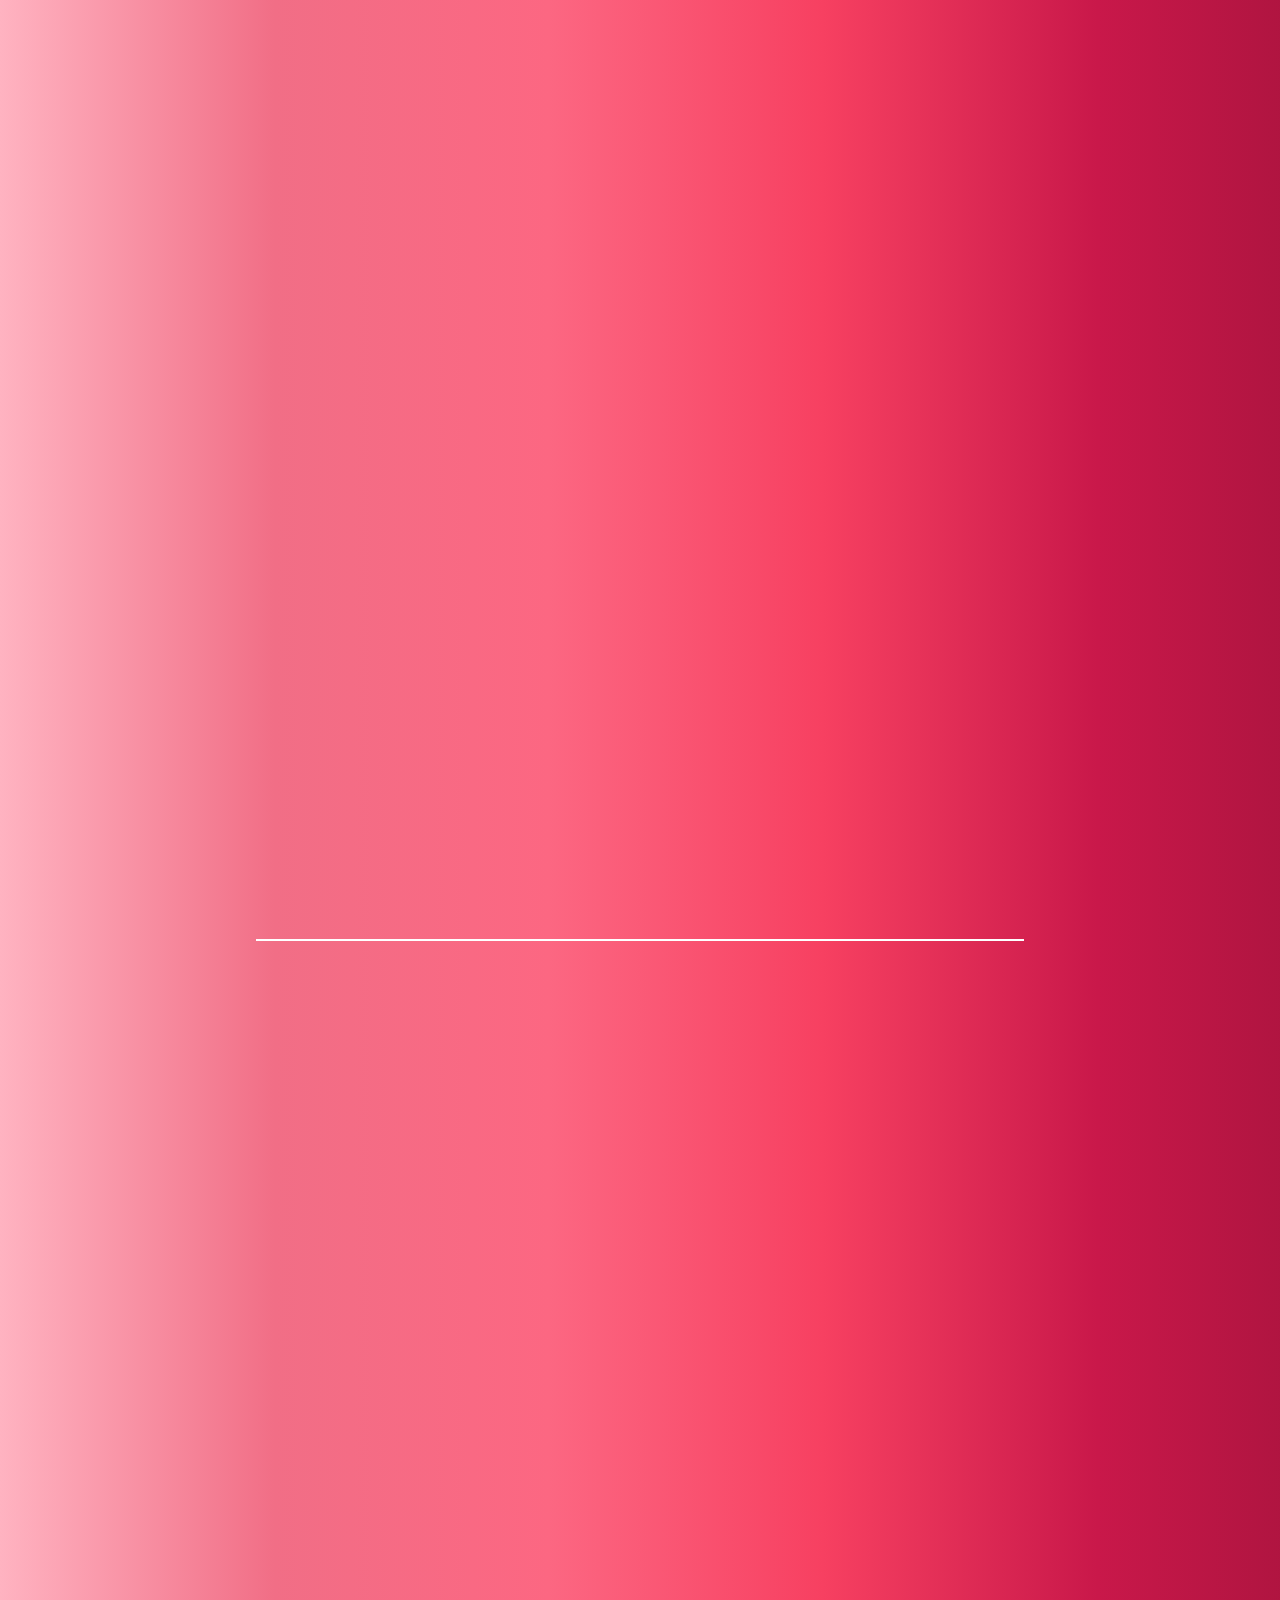
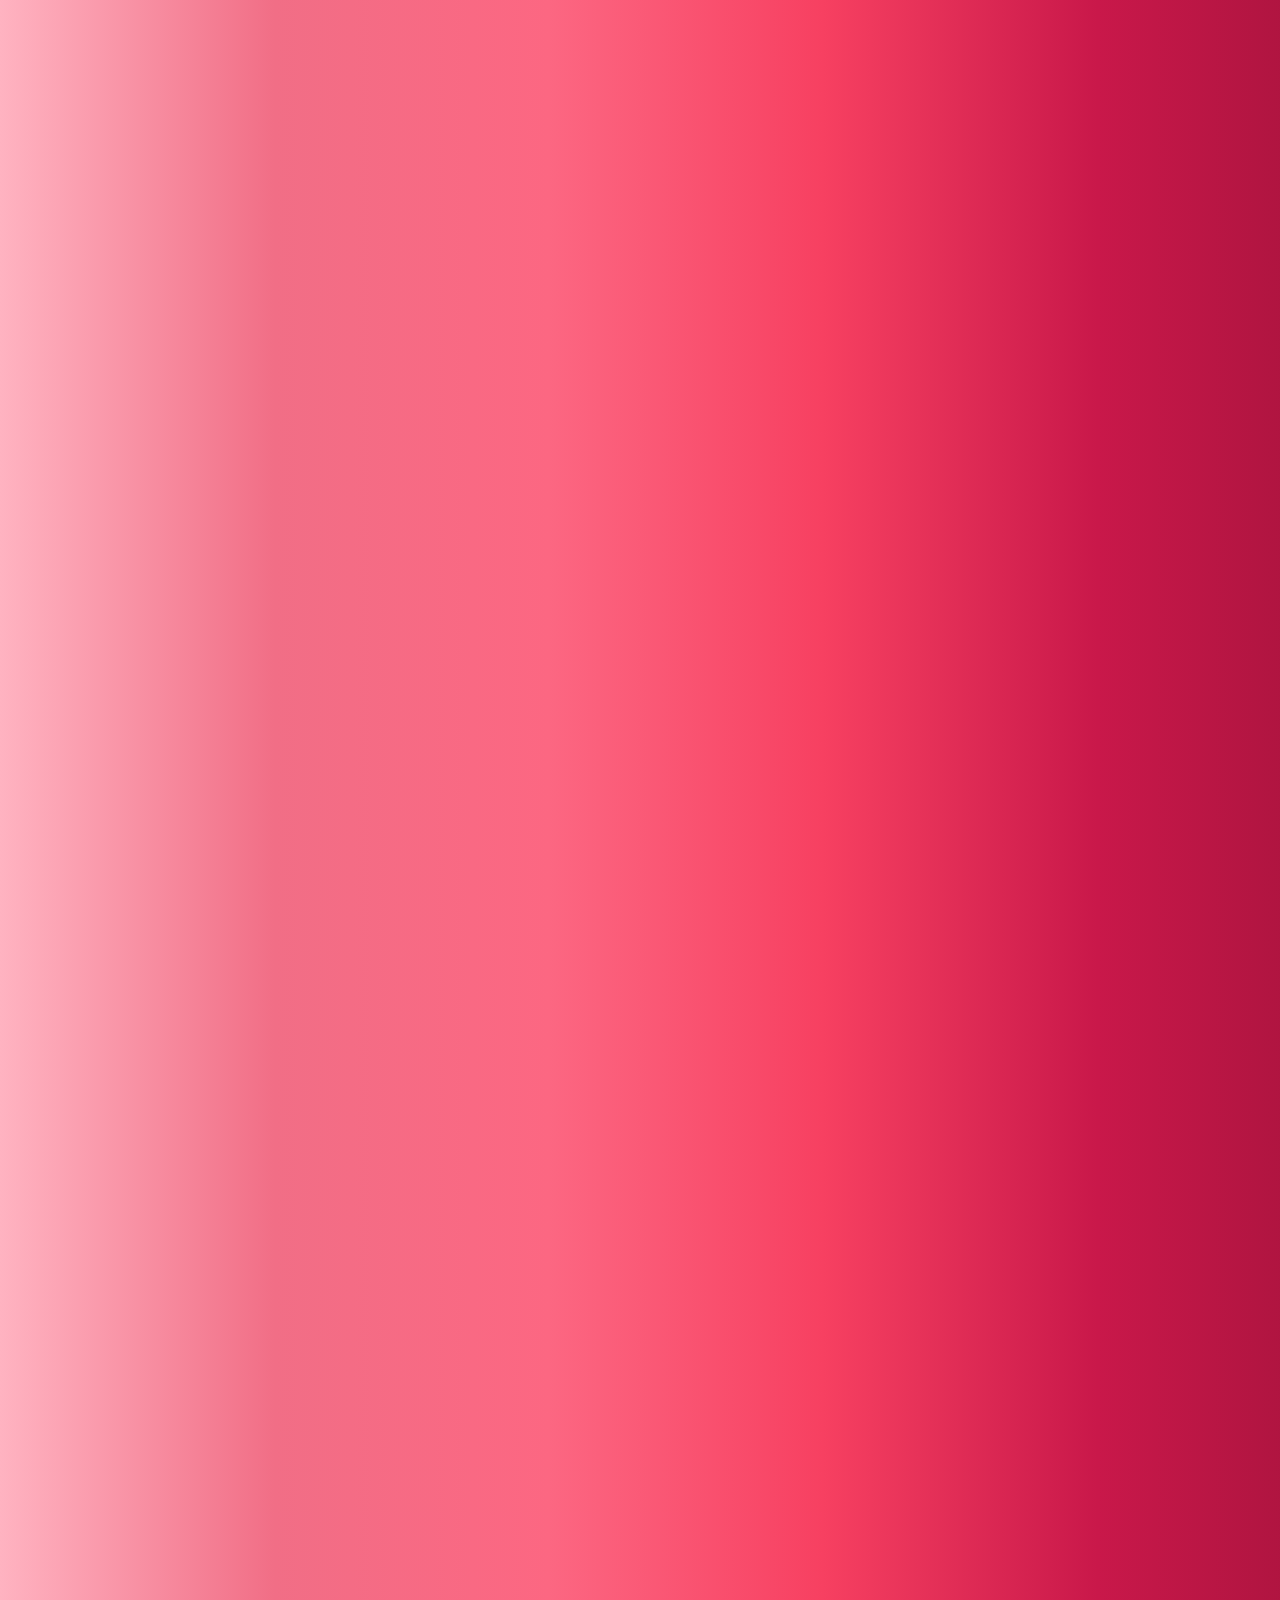
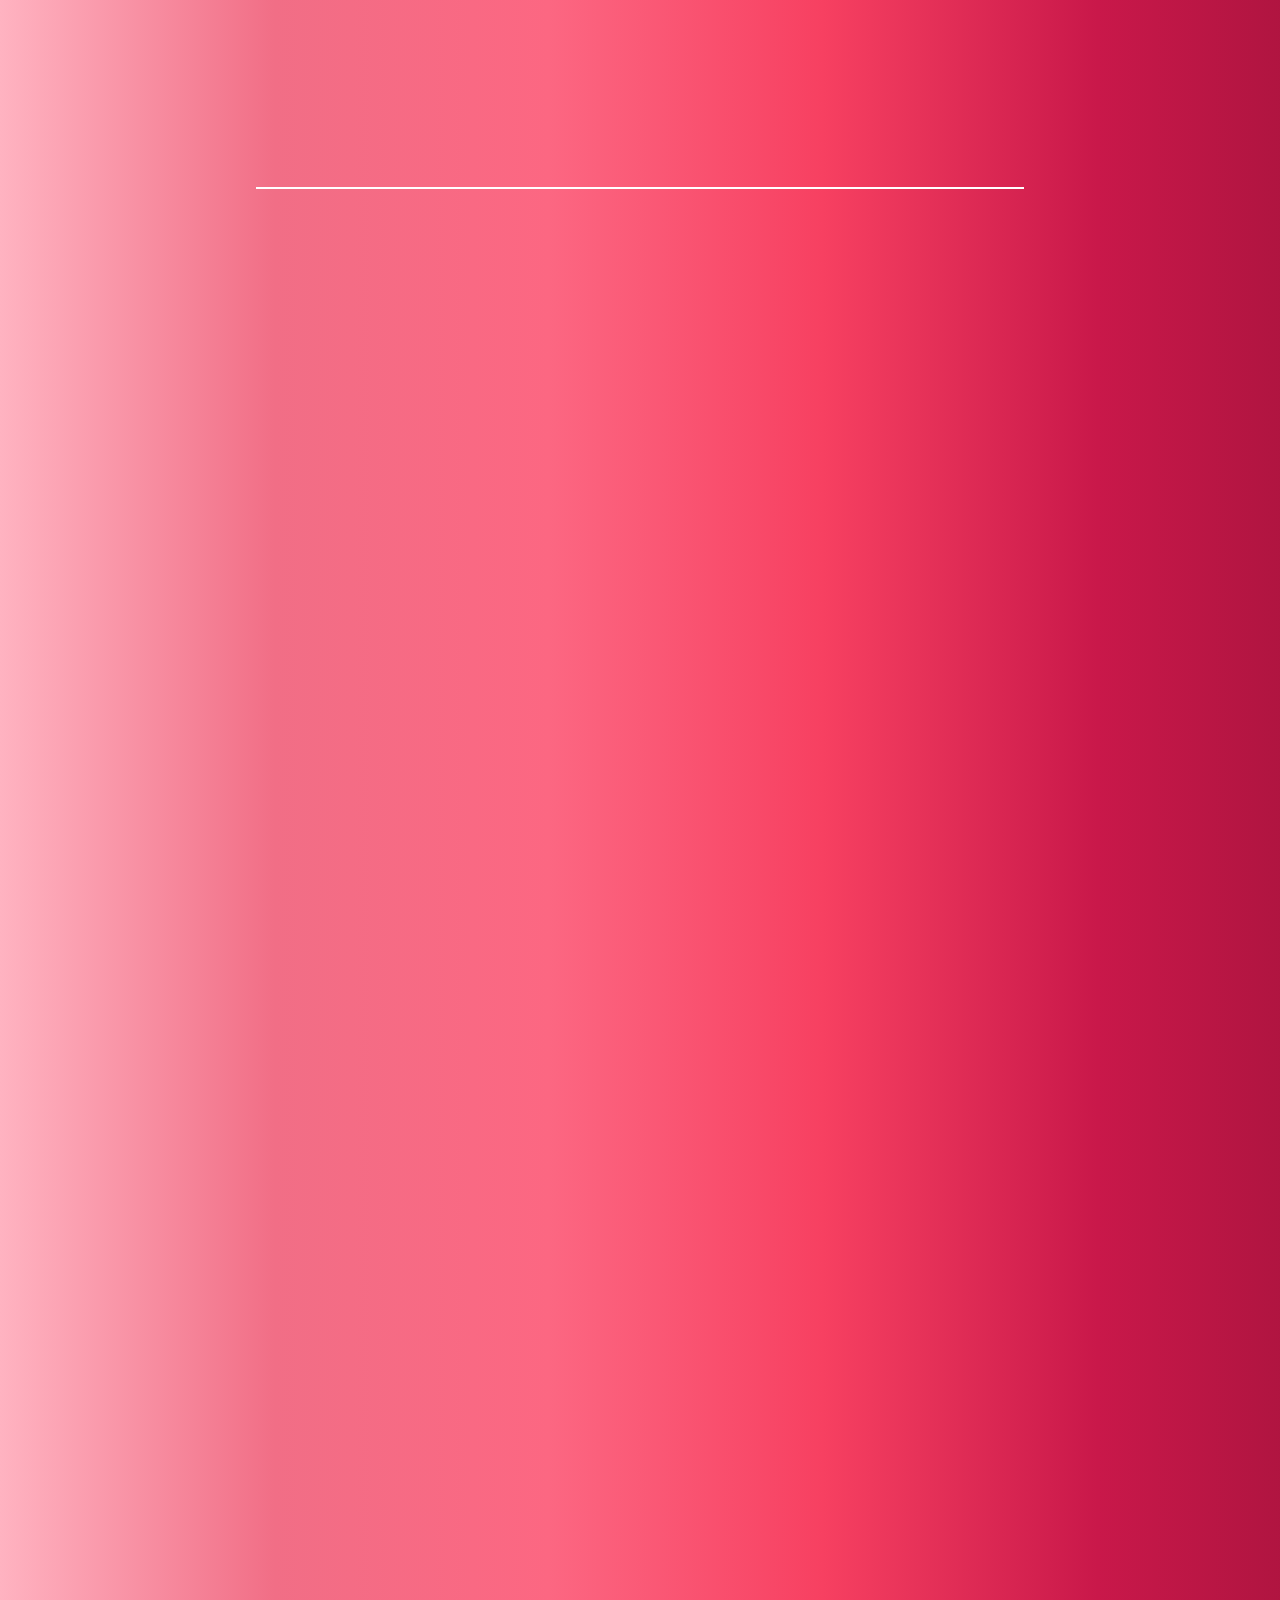
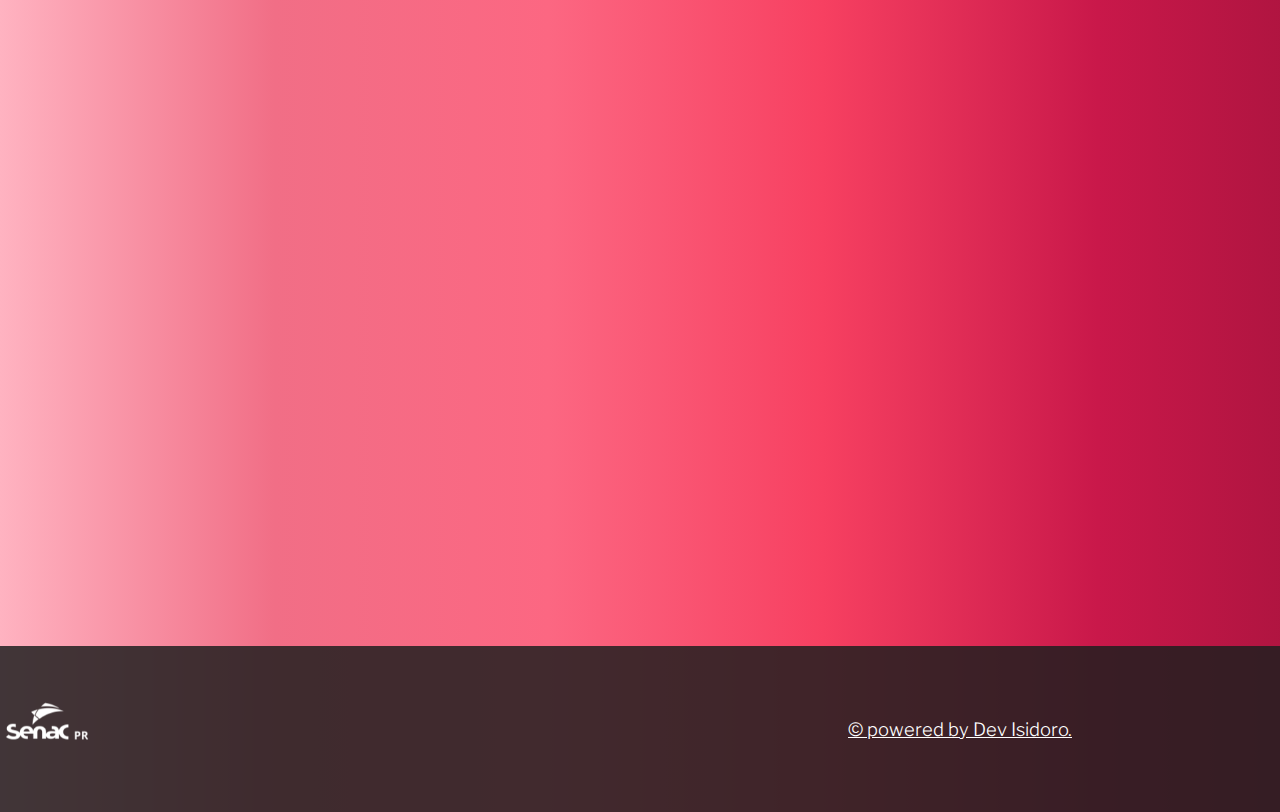
<file: pages/pcrKid.html>
<!DOCTYPE html>
<html lang="pt-br">

<head>
    <meta charset="UTF-8">
    <meta name="viewport" content="width=device-width, initial-scale=1.0">
    <!-- CSS -->
    <link rel="stylesheet" href="../css/styleKid.css">
    <link rel="stylesheet" href="../css/typography.css">
    <link rel="stylesheet" href="../css/responsive.css">
    <!-- FONTS -->
    <link rel="preconnect" href="https://fonts.googleapis.com">
    <link rel="preconnect" href="https://fonts.gstatic.com" crossorigin>
    <link rel="preconnect" href="https://fonts.googleapis.com">
    <link rel="preconnect" href="https://fonts.gstatic.com" crossorigin>
    <link
        href="https://fonts.googleapis.com/css2?family=Josefin+Sans:ital,wght@0,100..700;1,100..700&family=Libre+Franklin:ital,wght@0,100..900;1,100..900&family=Rancho&display=swap"
        rel="stylesheet">
    <title>PCR em Crianças</title>
</head>

<body>
    <div class="line"></div>
    <div class="general">
        <main>
            <div class="buttons">
                <a class="home" href="../index.html" target="_self" rel="noopener noreferrer"><img
                        src="../assets/icons/arrows-back.png" alt="seta de voltar">Página principal</a>

                <a href="./pcrAdult.html" class="next">PCR Adulto<img src="../assets/icons/right-arrow.png"
                        alt="Seta para a Página sobre PCR Adulto"></a>
            </div>

            <section class="pcrKid hidden">
                <div class="containerPages">
                    <h2 class="title" id="inicio">PCR em Crianças</h2>
                    <span class="inseguro">Local Inseguro</span>
                    <div class="kid">
                        <div class="icons">
                            <h3>O que fazer ao encontrar uma criança desacordada?</h3>
                            <img class="fallOver hidden" src="../assets/icons/pessoa_brucos.png" alt="pessoa de bruços">
                            <h4>Verifique se o local esta seguro</h4>
                            <img class="danger hidden" src="../assets/icons/situacoes_perigosas.png"
                                alt="Situações Perigosas">
                        </div>

                        <div class="divisor"></div>

                        <div class="info">
                            <div class="call hidden">
                                <img class="pcrKid_img tel" src="../assets/icons/phone-call_10484800.svg"
                                    alt="Telefone">
                                <h3>Chame por ajuda</h3>
                            </div>
                            <div class="fireman hidden">
                                <img class="pcrKid_img" src="../assets/icons/bombeiro.png" alt="Caminhão de bombeiro">
                                <a href="tel:+55 193">
                                    <h3>Bombeiro 193</h3>
                                </a>
                            </div>
                            <div class="police hidden">
                                <img class="pcrKid_img" src="../assets/icons/qsv_policia.png" alt="Viatura da policia">
                                <a href="tel:+55 190">
                                    <h3>Policia 190</h3>
                                </a>
                            </div>
                            <div class="paramedic hidden">
                                <img class="pcrKid_img" src="../assets/icons/ambulancia.png" alt="Ambulância">
                                <a href="tel:+55 192">
                                    <h3>SAMU 192</h3>
                                </a>
                            </div>
                            <div class="copel hidden">
                                <img class="pcrKid_img logoCopel" src="../assets/icons/copel.png" alt="Logo do COPEL">
                                <a href="tel:+55 0800 51 00 116">
                                    <h3>Copel 0800 51 00 116</h3>
                                </a>
                            </div>
                            <h3>Aguarde em um lugar seguro</h3>
                        </div>
                    </div>
                </div>
            </section>
            <a class="back" href="#inicio"><img src="../assets/icons/direita-para-cima.png" alt=""></a>
        </main>

        <div class="divisor_line"></div>

        <section class="safe hidden">
            <div class="containerPages">
                <h3 style="margin-top: 2%;">Local seguro</h3>
                <div class="kid">
                    <div class="safeArea hidden">
                        <img class="fallOver hidden" src="../assets/icons/pessoa_desmaiada.png" alt="pessoa de bruços">
                        <p>Verifique a consciência, tentando chamar pelo nome,<br>caso não tenha resposta realize
                            estímulo
                            doloroso<br>em dedos das mãos;</p>
                        <img class="pcrKid_img estimulos" src="../assets/icons/aperto_na_mao.png"
                            alt="Estimulos nas mãos">
                        <div class="call">
                            <img class="pcrKid_img tel hidden" src="../assets/icons/phone-call_10484800.svg"
                                alt="Telefone">
                            <h3>Chame por ajuda</h3>
                        </div>
                        <div class="paramedic">
                            <img class="pcrKid_img hidden" src="../assets/icons/ambulancia.png" alt="Ambulância">
                            <a href="tel:+55 192">
                                <h3>SAMU 192</h3>
                            </a>
                        </div>
                    </div>

                    <div class="divisor"></div>

                    <div class="info safeInfo">
                        <p>Verifique as vias aéreas (nariz e boca), se não há nada <br> interferindo na passagem de ar;
                        </p>
                        <img class="verificationBreath hidden" src="../assets/icons/respiracao_boa_a_boca.png"
                            alt="Verificando se uma criança está respirando">
                        <p>Verifique o pulso carotídeo, se caso não houver pulso e respiração, inicie a massagem
                            cardíaca
                            (compressões torácicas);</p>
                        <img class="kidPulse hidden" src="../assets/icons/verificar_pulcacao_crianca.png"
                            alt="Verificando pulsação de uma criança">
                    </div>
                </div>

                <div class="divisor_line"></div>
                <div class="explain hidden">
                    <p>Realize compressões com <b>uma das mãos</b> na região entre a linha dos mamilos de 100 a 120
                        compressões
                        por minuto, <br> afundando o tórax cerca de 4 a 5 cm;</p>
                    <img class="crpCrianca hidden" src="../assets/icons/cpr_crianca.png" alt="">
                    <p>Realize as compressões até o Socorro chegar.</p>
                    <a class="video" href="../assets/videos/pcr_crianca.mp4" target="_blank"
                        rel="noopener noreferrer"><img src="../assets/icons/seguro-de-vida.png"
                            alt="icone do vídeo">Vídeo explicativo</a>
                </div>
            </div>
        </section>

        <div class="divisor_line"></div>

        <section class="pcrKid hidden">
            <div class="containerPages">
                <h2 class="title">PCR em Lactente</h2>
                <span class="inseguro">Local Inseguro</span>
                <div class="kid">
                    <div class="icons hidden">
                        <h3>O que fazer ao se deparar com um lactente (Criança de ate 2 anos) inconsciente?</h3>
                        <img class="fallOver hidden" src="../assets/icons/pessoa_brucos.png" alt="pessoa de bruços">
                        <h4>Verifique se o local esta seguro</h4>
                        <img class="danger hidden" src="../assets/icons/situacoes_perigosas.png"
                            alt="Situações Perigosas">
                    </div>

                    <div class="divisor"></div>

                    <div class="info">
                        <div class="call hidden">
                            <img class="pcrKid_img tel" src="../assets/icons/phone-call_10484800.svg" alt="Telefone">
                            <h3>Chame por ajuda</h3>
                        </div>
                        <div class="fireman hidden">
                            <img class="pcrKid_img" src="../assets/icons/bombeiro.png" alt="Caminhão de bombeiro">
                            <a href="tel:+55 193">
                                <h3>Bombeiro 193</h3>
                            </a>
                        </div>
                        <div class="police hidden">
                            <img class="pcrKid_img" src="../assets/icons//qsv_policia.png" alt="Viatura da policia">
                            <a href="tel:+55 190">
                                <h3>Policia 190</h3>
                            </a>
                        </div>
                        <div class="paramedic hidden">
                            <img class="pcrKid_img" src="../assets/icons//ambulancia.png" alt="Ambulância">
                            <a href="tel:+55 192">
                                <h3>SAMU 192</h3>
                            </a>
                        </div>
                        <div class="copel hidden">
                            <img class="pcrKid_img logoCopel" src="../assets/icons/copel.png" alt="Logo do COPEL">
                            <a href="tel:+55 0800 51 00 116">
                                <h3>Copel 0800 51 00 116</h3>
                            </a>
                        </div>
                        <h3>Aguarde em um lugar seguro</h3>
                    </div>
                </div>
            </div>
        </section>

        <section class="safe hidden">
            <div class="divisor_line"></div>
            <div class="containerPages">
                <h3 style="margin-top: 2%;">Local seguro</h3>
                <div class="kid">
                    <div class="safeArea hidden">
                        <img class="fallOver hidden" src="../assets/icons/pessoa_desmaiada.png" alt="pessoa de bruços">
                        <p>Verifique a consciência (dê suaves batidas na planta dos pés do bebê);</p>
                        <img class="pcrKid_img estimulos hidden" src="../assets/icons/bater_no_pe.png"
                            alt="Estimulos nas mãos">
                        <div class="call">
                            <img class="pcrKid_img tel hidden" src="../assets/icons/phone-call_10484800.svg"
                                alt="Telefone">
                            <h3>Chame por ajuda</h3>
                        </div>
                        <div class="paramedic">
                            <img class="pcrKid_img hidden" src="../assets/icons/ambulancia.png" alt="Ambulância">
                            <a href="tel:+55 192">
                                <h3>SAMU 192</h3>
                            </a>
                        </div>
                    </div>

                    <div class="divisor"></div>

                    <div class="info safeInfo hidden">
                        <p>Cheque o pulso braquial e a respiração;</p>
                        <img class="kidPulse hidden" src="../assets/icons/verificar_pulcacao_bebe.png"
                            alt="Verificando pulsação de uma criança">
                        <p>Verifique as vias aéreas (nariz e boca), se não há nada <br> interferindo na passagem de ar;
                        </p>
                        <img class="verificationBreath hidden" src="../assets/icons/respiracao_boa_a_boca.png"
                            alt="Verificando se uma criança está respirando">
                    </div>
                </div>

                <div class="divisor_line"></div>
                <div class="explain hidden">
                    <p>Na ausência de respiração e pulso, inicie a massagem cardíaca (compressões torácicas) <br> entre
                        a
                        linha
                        dos
                        mamilos com os dedos indicador e médio ou com os dois polegares;</p>
                    <div class="pcrBaby">
                        <img class="crpCrianca hidden" src="../assets/icons/cpr_bebe.png" alt="">
                        <small><b>Ou</b></small>
                        <img class="hidden" src="../assets/icons/cpr_bebe2.png" alt="">
                    </div>
                    <p>Realize de 100 a 120 compressões por minuto, afundando o tórax <br> cerca de 3 a 4 cm;
                        <br>Realize as
                        compressões até o Socorro chegar.
                    </p>
                    <a class="video" href="../assets/videos/pcr_baby.mp4" target="_blank" rel="noopener noreferrer"><img
                            src="../assets/icons/seguro-de-vida.png" alt="icone do vídeo">Vídeo explicativo</a>
                </div>
            </div>
        </section>
        <div class="divisor_line"></div>
        <section class="dea hidden">
            <div class="containerPages">
                <h2 class="title hidden">DEA</h2>
                <p>O Desfibrilador Externo Automático (DEA) é destinado para reverter uma parada cardiorrespiratória<br>
                    através da detecção automática de ritmos chocáveis. Ele é capaz de diagnosticar as arritmias
                    cardíacas<br> e tratá-las através da desfribrilação.</p>
                <div class="guidance hidden">
                    <h3>Como utilizar o DEA</h3>
                    <ul>
                        <li class="hidden">Antes de usar o desfribrilador, deve se retirar os acessórios de metal que o
                            paciente esteja
                            usando;</li>
                        <li class="hidden">Posicione o DEA próximo à vítima, ligue o aparelho, afaste-se da vítima e
                            siga as
                            orientações
                            fornecidas pelo equipamento;</li>
                        <li class="hidden">O eletrodo direito deve ser colocado abaixo da clavícula direita;</li>
                        <li class="hidden">O eletrodo esquerdo precisa ficar abaixo do mamilo esquerdo;</li>
                        <li class="hidden">Após a fixação dos eletrodos, instale o cabo no conector do equipamento e
                            espere
                            ele analisar o
                            ritmo cardíaco;</li>
                        <li class="hidden">Se o choque for indicado, afaste-se da vítima e aperte o botão seguindo as
                            orientações do DEA, e
                            então, realize as compressões torácicas;</li>
                        <li class="hidden">Caso o choque não seja indicado, mantenha a massagem (compressões torácicas)
                            até
                            a chegada do
                            socorro;</li>
                        <li class="hidden">É essencial verificar se a vítima está molhada; se estiver, deve ser seca
                            antes
                            de iniciar o
                            procedimento;</li>
                        <li class="hidden">Não se deve colocar os eletrodos sobre o marcapasso, pois pode haver
                            interferência nas
                            informações.</li>
                    </ul>
                </div>
                <img class="hidden" src="../assets/icons/DEA.png" alt="">
            </div>
        </section>
    </div>
    <footer>
        <div class="logo">
            <img src="../assets/img/SENACPR.png" alt="Logo do Senac PR">
        </div>
        <div id="direitos" class="text-center">
            <a href="https://github.com/Isidoro-D" target="_blank"><span>© powered by Dev Isidoro.</span></a>
        </div>
    </footer>

    <script src="../script/script.js"></script>
</body>

</html>
</file>
<file: css/style.css>
* {
    padding: 0;
    margin: 0;
    box-sizing: border-box;   
}

html {
    overflow-x: hidden;
}


body {
    position: relative;
    background-color: black;
    height: 100vh;
}

div.main_bg {
    position: absolute;
    background-image: url(../assets/img/bg-main.png);
    background-repeat: no-repeat;
    background-size: cover;
    background-position: center;
    width: 100%;
    height: 100%;
    filter: blur(4px);
}

div.container {
    display: flex;
    flex-direction: column;
    align-content: center;
    position: relative;
    max-width: 1920px;
    width: 100%;
    height: 100%;
    margin: 0 auto;
}

div.titles {
    justify-content: center;
    text-align: center;
    background-color: #45000ed3;
    margin: 6% auto;
    width: 70%;
    height: 18%;
    align-content: center;
    --animate-duration: 3s;
    --animate-repeat: 3;
}

div.options {
    overflow-y: hidden;
    display: flex;
    flex-flow: row wrap;
    justify-content: center;
    text-align: center;
    gap: 50px;
    --animate-duration: 3s;
}

.kidPage,
.adultPage, .pregnantPage {
    align-content: center;
    width: 20%;
    height: 250px;
    background-color: #45000ed3;
    transition: all 0.3s ease;
}

.kidPage:hover, .adultPage:hover, .pregnantPage:hover {
    transform: scale(1.15);
}

footer {
    position: relative;
    background-color: #1f1f1fd8;
    display: grid;
    grid-template-columns: repeat(2, 1fr);
    place-items: center;
    align-items: center;
    height: 166px;
    width: 100%;
}
footer #direitos {
    font-size: 1.15rem;
    color: #ffff;
}

.logo img {
    position: relative;
    width: 10rem;
}
</file>
<file: css/typography.css>
.title {
    font-family: "Rancho";
    font-size: 3rem;
    text-align: center;
    color: #fff;
}

.subtitle, span, h3 {
    font-family: "Libre Franklin", sans-serif;
    font-size: 1.75rem;
    color: #fff;
}

h4{
    font-family: "Libre Franklin", sans-serif;
    font-size: 1.65rem;
    color: #fff;
}

.title, .subtitle {
    color: #fff;
}

h3 {
    text-decoration: underline 2px;
    color: #fff;
}

a,
small,p, li{
    font-family: "Josefin Sans", system-ui;
    color: #fff;
}

a {
    font-size: 1.75rem;
    text-decoration: none;
    color: #fff;
}

a.link {
    color: #fff;
}

small {
    font-size: 1.45rem;
    font-weight: 300;
    color: #fff;
}

span {
    font-weight: 300;
    font-size: 1.15rem;
    text-decoration: underline #fff;
}

.inseguro {
    font-size: 1.55rem;
}

p {
    font-size: 1.45rem;
}

ul {
    color:  #fff;
    
}

li {
    font-size: 1.5rem;
}

b.warning {
    font-size: 1.5rem;
    color: red;
}
</file>
<file: css/responsive.css>
@media (max-width: 1024px) {
    /*--------*/
    /* INDEX */
    /*------*/

    div.container {
        display: block;
    }

    div.titles {
        width: 75%;
        margin: 10px auto;
    }

    div.options {
        flex-direction: column;
        gap: 30px;
        align-items: center;
        margin-top: 10%;
    }

    .kidPage,
    .adultPage,
    .pregnantPage {
        width: 65%;
        height: 100px;
    }

    footer .logo,
    #direitos {
        padding: 0 6%;
    }

    .logo img {
        position: relative;
        width: 50%;
    }

    /*-----------*/
    /* TIPOGRAFIA */
    /*---------*/

    h3 {
        font-size: 1.5rem;
    }

    h4 {
        font-size: 1.4rem;
    }

    a.back {
        right: 2%;
        bottom: 22%;
        
    }

    /*------------*/
    /* PCR ADULT */
    /*----------*/

    div.aviso {
        position: relative;
        width: 35%;
        top: 50%;
        left: 50%;
        transform: translate(-50%, -50%);
        margin-top: 10%;
    }

    section.dea div.containerPages img {
        width: 100%;
    }

}

@media (max-width: 768px) {
    div.divisor {
        display: none;
    }

    a.home, a.next {
        position: relative;
    }

    div.buttons {
        display: flex;
        flex-direction: row;
        justify-content: space-between;
        margin-bottom: 4%;
        align-items: center;
    }

    div.kid, div.adult {
        display: grid;
        grid-template-columns: 1fr;
    }

    img.crpCrianca {
        width: 80%;
    }

    section.dea div.containerPages img {
        width: 100%;
    }

    ul li {
        font-size: 1.3rem;
    }
    p {
        font-size: 1.3rem;
    }

    .logo img {
        position: relative;
        width: 50%;
    }

    div.gestante img {
        margin: 0;
    }
}

@media (max-width: 500px) { 

    div.titles {
        height: 35%;
        margin: 0 auto;
    }
    .kidPage, .adultPage, .pregnantPage {
        width: 65%;
        height: 100px;
    }

    #ftIndex {
        height: auto;
    }

    .buttons a {
        font-size: 1.2rem;
    }

    .buttons img {
        display: none;
    }
}
</file>
<file: css/styleAdult.css>
/* ------------------------------------ */
/* ---------- RESETS GERAIS ---------- */
/* ---------------------------------- */

:root {
    --bordo: #45000eee;
    --transparent-dark-grey: #1f1f1fd8;
}

* {
    padding: 0;
    margin: 0;
    box-sizing: border-box;
}

body {
    background-image: linear-gradient(90deg, #FFB3C1, #f16e86, #fc6782, #f74061, #C9184A, #A4133C, #800F2F, #590d22);
    background-size: 150% 100%;
    animation: bg-animated 5s infinite alternate-reverse;
    position: relative;
}

div.general {
    max-width: 1920px;
    width: 100%;
    height: 100%;
    margin: 0 auto;
}

@keyframes bg-animated {
    0% {
        background-position-x: 0
    }

    100% {
        background-position-x: 100%;
    }
}

section {
    max-width: 90vw;
    margin: 0 auto;
    min-height: 100vh;
}

div.line {
    background-color: var(--bordo);
    height: 10px;
}

.containerPages {
    text-align: center;
}

a.back {
    position: fixed;
    right: 2%;
    bottom: 20%;
    padding: 11px 0;
    background-color: #cfcdcd56;
    border-radius: 16px;
    text-align: center;
}

a.back img {
    width: 50%;
}

a.home img {
    width: 30px;
    color: #fff;
}

a.home {

    font-size: 1.35rem;
    position: absolute;
    left: 2%;
    text-shadow: 0 2px 6px #272727da;
    z-index: 100;
    text-decoration: underline;
    padding: 10px;
}

a.next {
    display: flex;
    flex-direction: row;
    font-size: 1.35rem;
    position: absolute;
    right: 2%;
    text-shadow: 0 2px 6px #272727da;
    padding: 10px;
    gap: 10px;
    z-index: 100;
    text-decoration: underline;
}

a.next img {
    width: 30px;
}

.hidden {
    opacity: 0;
    filter: blur(15px);
    transition: all 1.5s;
    transform: translateX(-100%);
}

.show {
    opacity: 1;
    filter: blur(0);
    transition: all 1.5s;
    transform: translateX(0);
}

/* --------------------------------------- */
/* ---------- SECTION PCR KIDS ---------- */
/* ------------------------------------- */

div.adult {
    display: grid;
    grid-template-columns: repeat(3, 1fr);
    text-align: center;
    border-radius: 8px;
    max-width: 90%;
    margin: 2% auto;
    align-items: center;
    justify-content: space-evenly;
}


div.divisor {
    border-inline-end: 2px solid #fff;
    height: 80%;
    width: 50%;
}

.fallOver {
    width: 40%;
}

.gestante{
    width: 60%;
}

.pcrAdult_img {
    width: 25%;
    margin-right: 5%;
}

.danger {
    width: 70%;
}

.tel {
    width: 12%;
    margin-left: 4%;
    margin-right: 14%;
}

.logoCopel {
    width: 40%;
    margin: 0 -28px;

}

.call,
.fireman,
.police,
.paramedic,
.copel {
    display: flex;
    align-items: center;
}

/* ---------------------------------- */
/* ---------- SECTION SAFE --------- */
/* -------------------------------- */

div.divisor_line {
    border-top: 2px solid #fff;
    width: 60%;
    margin: 2% auto;
}

img.estimulos {
    width: 60%;
}

img.verificationBreath {
    width: 80%;
}

img.adultPulse {
    width: 95%;
}
img.crpAdult {
    width: 75%;
}

div.explain {
    display: flex;
    flex-flow: column nowrap;
    text-align: center;
    align-items: center;
}

div.breath {
    display: flex;
    flex-direction: row;
}


a.video {
    display: flex;
    flex-direction: row;
    align-items: center;
    justify-content: center;
    margin: 2% 0;
}

a.video img {
    width: 6%;
}

div.aviso {
    text-align: center;
    background-color: #ffffffc7;
    width: 20%;
    padding: 20px 0;
    position: absolute;
    right: 6%;
    bottom: 50%;
    border-radius: 8px;
}

div.aviso p {
    color: #000;
}

/* ---------------------------------- */
/* ---------- DIV GESTANTE---------- */
/* -------------------------------- */

div.gestante {
    text-align: center;
    margin: 0 auto;
}

div.gestante img {
    margin: -140px 0;
    width: 100%;
}

/* ---------------------------------- */
/* ---------- SECTION DEA ---------- */
/* -------------------------------- */

section.dea {
    width: 70%;
}

div.guidance {
    display: flex;
    flex-direction: column;
    text-align: start;
    margin-top: 4%;
    line-height: 70px;
}

section.dea div.containerPages img {
    width: 70%;
}

ul:nth-child(2){
    transition-delay: 200ms;
}
ul:nth-child(3){
    transition-delay: 350ms;
}
ul:nth-child(4){
    transition-delay: 500ms;
}
ul:nth-child(5){
    transition-delay: 650ms;
}
ul:nth-child(6){
    transition-delay: 800ms;
}
ul:nth-child(7){
    transition-delay: 950ms;
}
ul:nth-child(8){
    transition-delay: 1.1s;
}
ul:nth-child(9){
    transition-delay: 1.25s;
}

/* ---------------------------------- */
/* ---------- FOOTER --------------- */
/* -------------------------------- */


footer {
    background-color: #1f1f1fd8;
    display: grid;
    grid-template-columns: repeat(2, 1fr);
    place-items: center;
    align-items: center;
    height: 166px;
    width: 100%;
}

footer #direitos {
    font-size: 1.15rem;
    color: #ffff;
}

.logo img {
    position: relative;
    width: 20%;
}
</file>
<file: css/styleKid.css>
/* ------------------------------------ */
/* ---------- RESETS GERAIS ---------- */
/* ---------------------------------- */

:root {
    --bordo: #45000eee;
    --transparent-dark-grey: #1f1f1fd8;
}

* {
    padding: 0;
    margin: 0;
    box-sizing: border-box;
    color: #fff;
}

body {
    background-image: linear-gradient(90deg, #FFB3C1, #f16e86, #fc6782, #f74061, #C9184A, #A4133C, #800F2F, #590d22);
    background-size: 150% 100%;
    animation: bg-animated 5s infinite alternate-reverse;
    position: relative;
    overflow-x: hidden;
}

div.general {
    max-width: 1920px;
    width: 100%;
    height: 100%;
    margin: 0 auto;
}

@keyframes bg-animated {
    0% {
        background-position-x: 0
    }

    100% {
        background-position-x: 100%;
    }
}

section {
    max-width: 90vw;
    margin: 0 auto;
    min-height: 100vh;
    
}

div.line {
    background-color: var(--bordo);
    height: 10px;
}

.containerPages {
    text-align: center;
}

a.back {
    position: fixed;
    right: 2%;
    bottom: 20%;
    padding: 11px 0;
    background-color: #cfcdcd56;
    border-radius: 16px;
    text-align: center;
}

a.back img {
    width: 50%;
}

a.home img {
    width: 30px;
    color: #fff;
}

a.home {

    font-size: 1.35rem;
    position: absolute;
    left: 2%;
    text-shadow: 0 2px 6px #272727da;
    z-index: 100;
    text-decoration: underline;
    padding: 10px;
}

a.next {
    display: flex;
    flex-direction: row;
    font-size: 1.35rem;
    position: absolute;
    right: 2%;
    text-shadow: 0 2px 6px #272727da;
    padding: 10px;
    gap: 10px;
    z-index: 100;
    text-decoration: underline;
}

a.next img {
    width: 30px;
}

.hidden {
    opacity: 0;
    filter: blur(15px);
    transition: all 1.5s;
    transform: translateX(-100%);
}

.show {
    opacity: 1;
    filter: blur(0);
    transition: all 1.5s;
    transform: translateX(0);
}

/* --------------------------------------- */
/* ---------- SECTION PCR KIDS ---------- */
/* ------------------------------------- */

div.kid {
    display: grid;
    grid-template-columns: repeat(3, 1fr);
    text-align: center;
    border-radius: 8px;
    max-width: 90%;
    margin: 2% auto;
    align-items: center;
    justify-content: space-evenly;
}


div.divisor {
    border-inline-end: 2px solid #fff;
    height: 80%;
    width: 50%;
}

.fallOver {
    width: 40%;
}

.pcrKid_img {
    width: 25%;
    margin-right: 5%;
}

.danger {
    width: 70%;
}

.tel {
    width: 12%;
    margin-left: 4%;
    margin-right: 14%;
}

.logoCopel {
    width: 40%;
    margin: 0 -28px;
}

.call,
.fireman,
.police,
.paramedic,
.copel {
    display: flex;
    align-items: center;
}



/* ---------------------------------- */
/* ---------- SECTION SAFE ---------- */
/* ---------------------------------- */

div.divisor_line {
    border-top: 2px solid #fff;
    width: 60%;
    margin: 2% auto;
}

img.estimulos {
    width: 60%;
}

img.verificationBreath,
img.kidPulse {
    width: 80%;
}

div.explain {
    display: flex;
    flex-flow: column wrap;
    text-align: center;
    align-items: center;
}

img.crpCrianca {
    width: 45%;
}

a.video {
    display: flex;
    flex-direction: row;
    align-items: center;
    justify-content: center;
    margin: 2% 0;
}

a.video img {
    width: 6%;
}

div.pcrBaby {
    display: flex;
    flex-flow: row wrap;
    align-items: center;
    justify-content: center;
}

div.pcrBaby img {
    width: 40%;
}

/* ---------------------------------- */
/* ---------- SECTION DEA ---------- */
/* -------------------------------- */

section.dea {
    width: 70%;
}

div.guidance {
    display: flex;
    flex-direction: column;
    text-align: start;
    margin-top: 4%;
    line-height: 70px;
}

section.dea div.containerPages img {
    width: 70%;
}

/* ---------------------------------- */
/* ------------- FOOTER ------------ */
/* -------------------------------- */


footer {
    background-color: #1f1f1fd8;
    display: grid;
    grid-template-columns: repeat(2, 1fr);
    place-items: center;
    align-items: center;
    height: 166px;
    width: 100%;
}

footer #direitos {
    font-size: 1.15rem;
    color: #ffff;
}

.logo img {
    position: relative;
    width: 15%;
}
</file>
